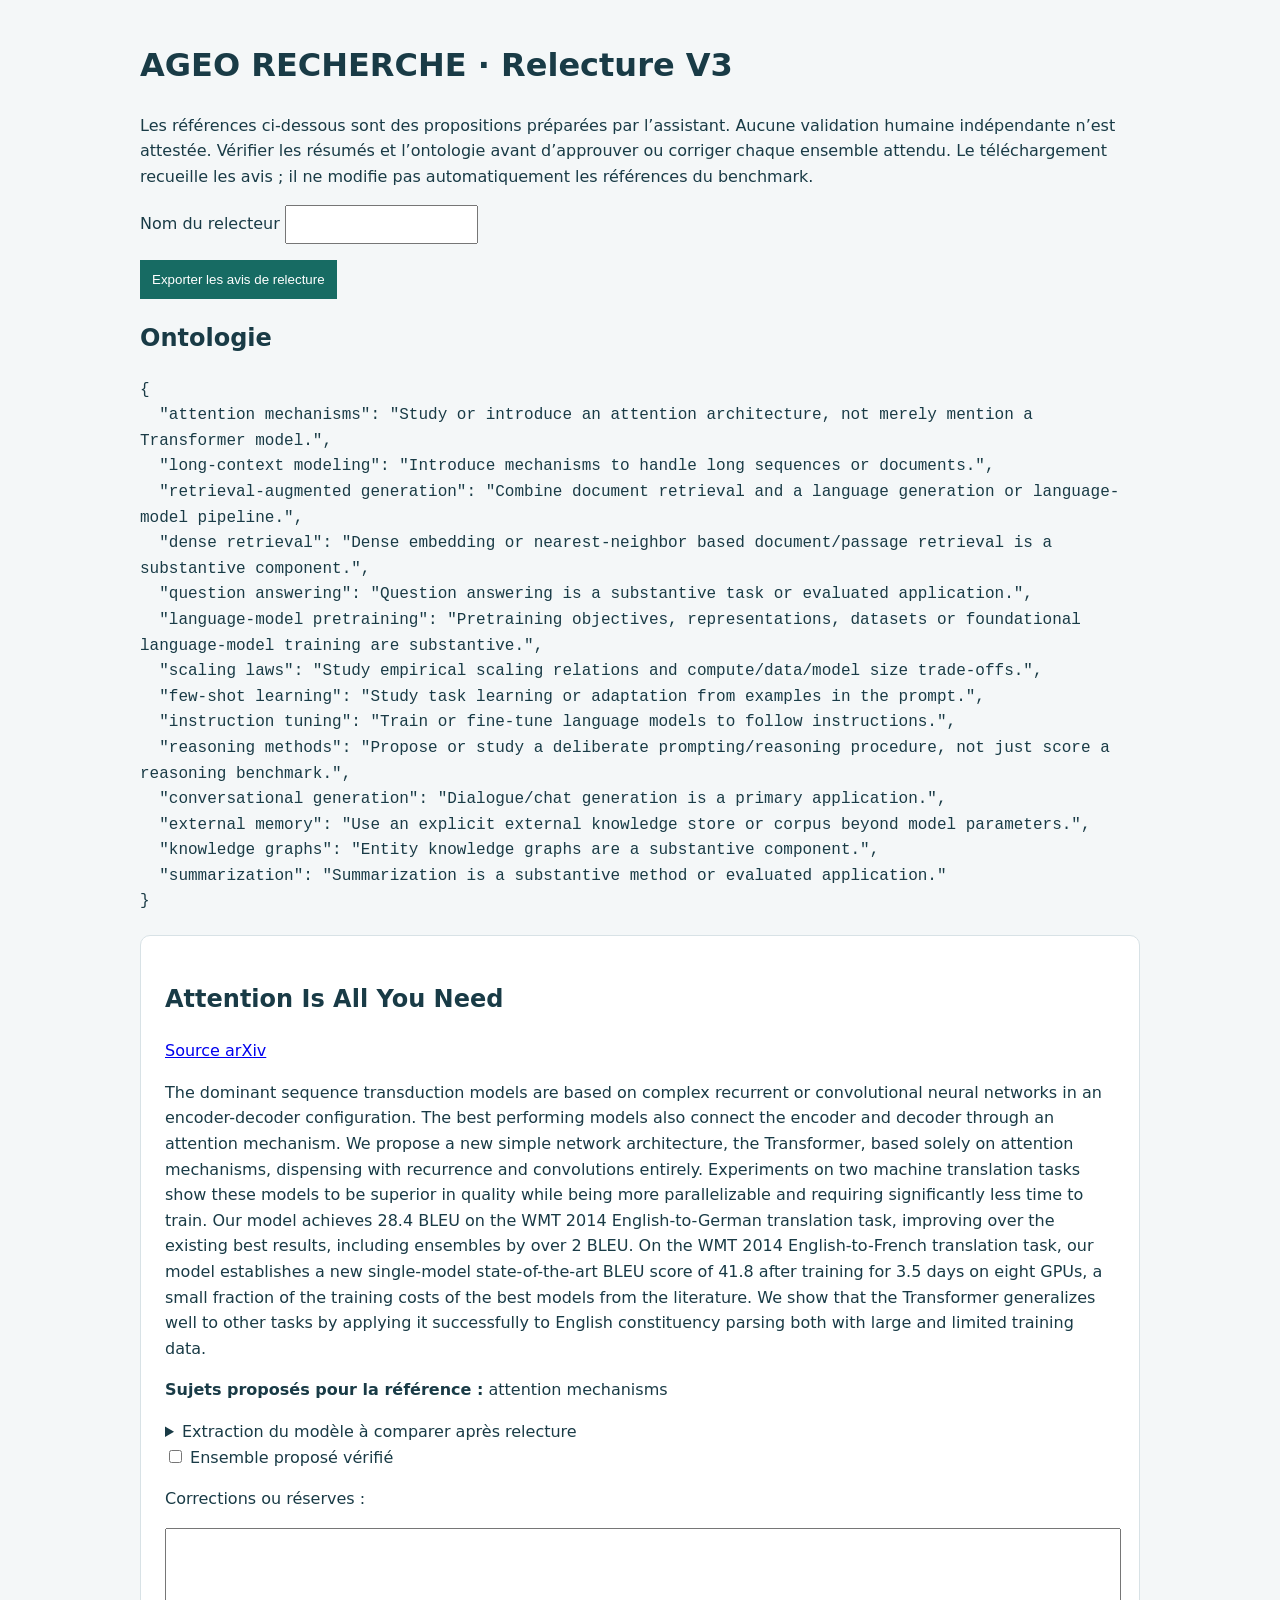
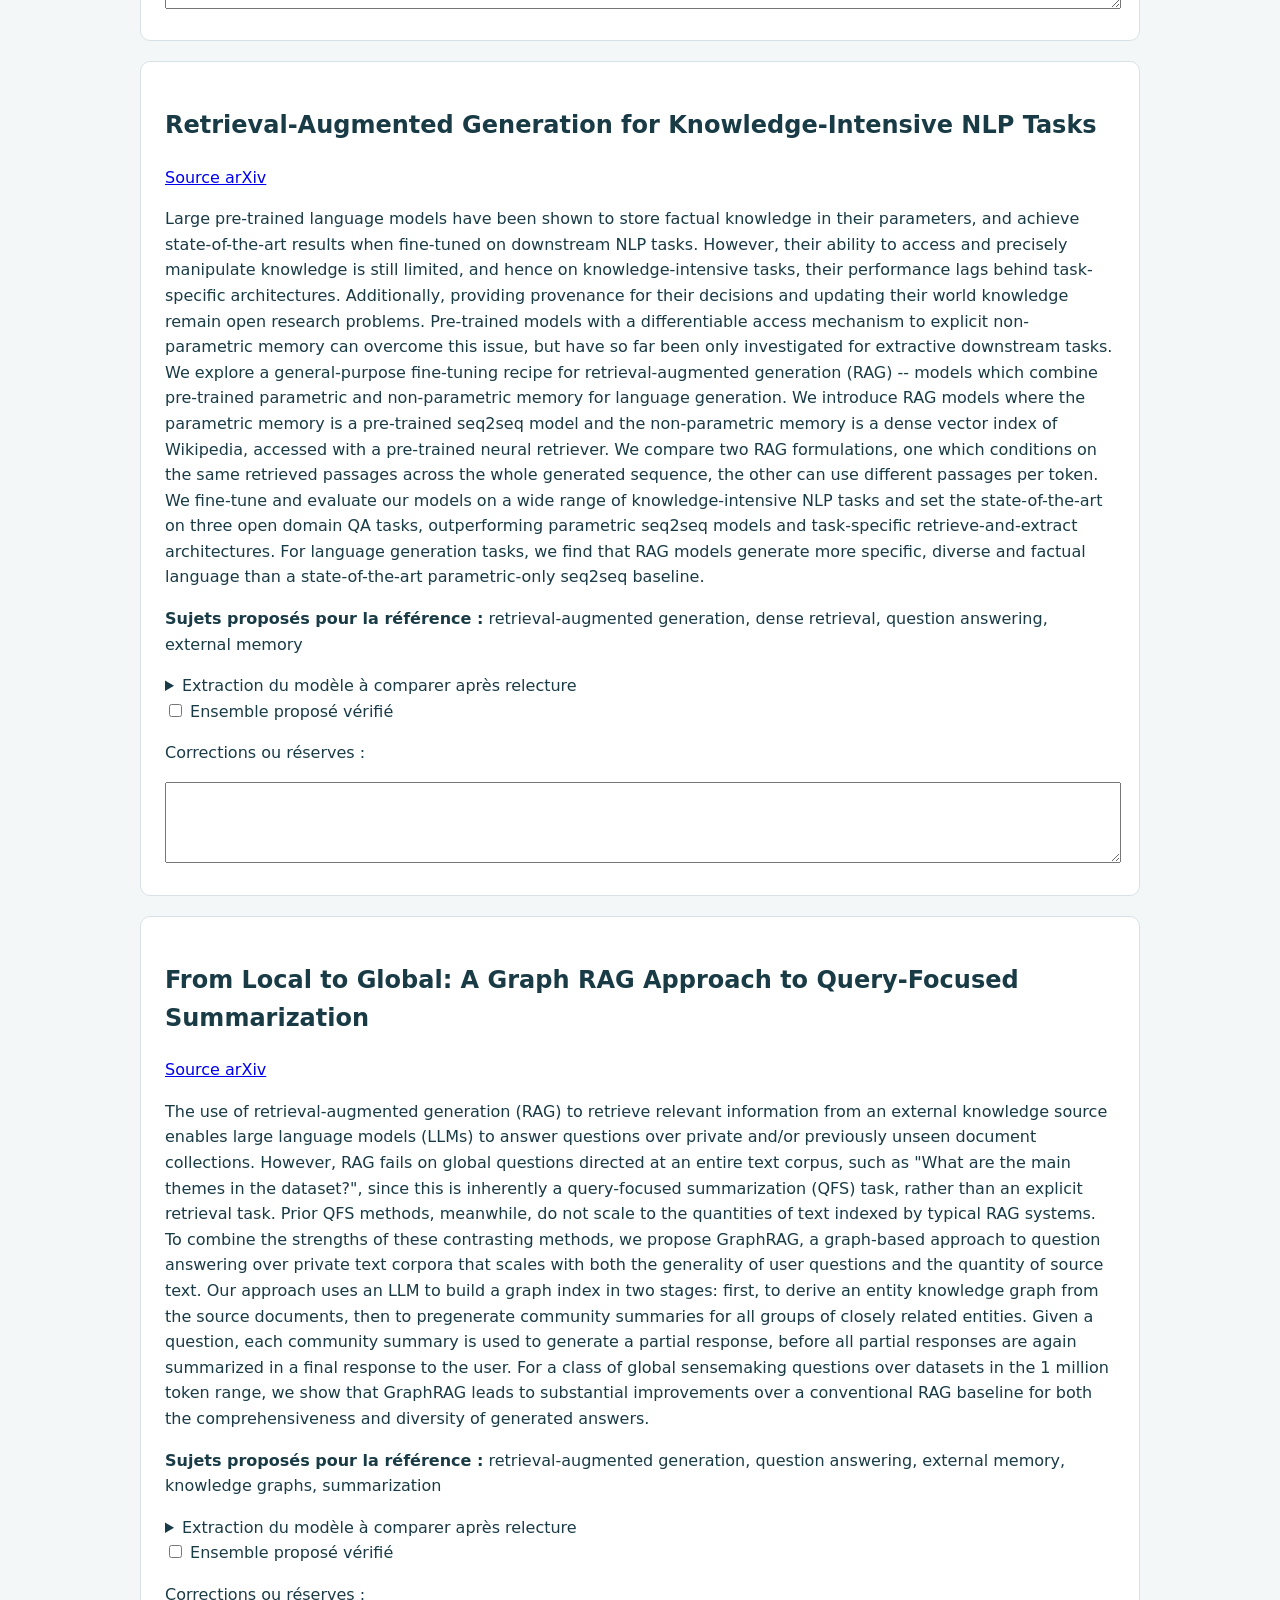
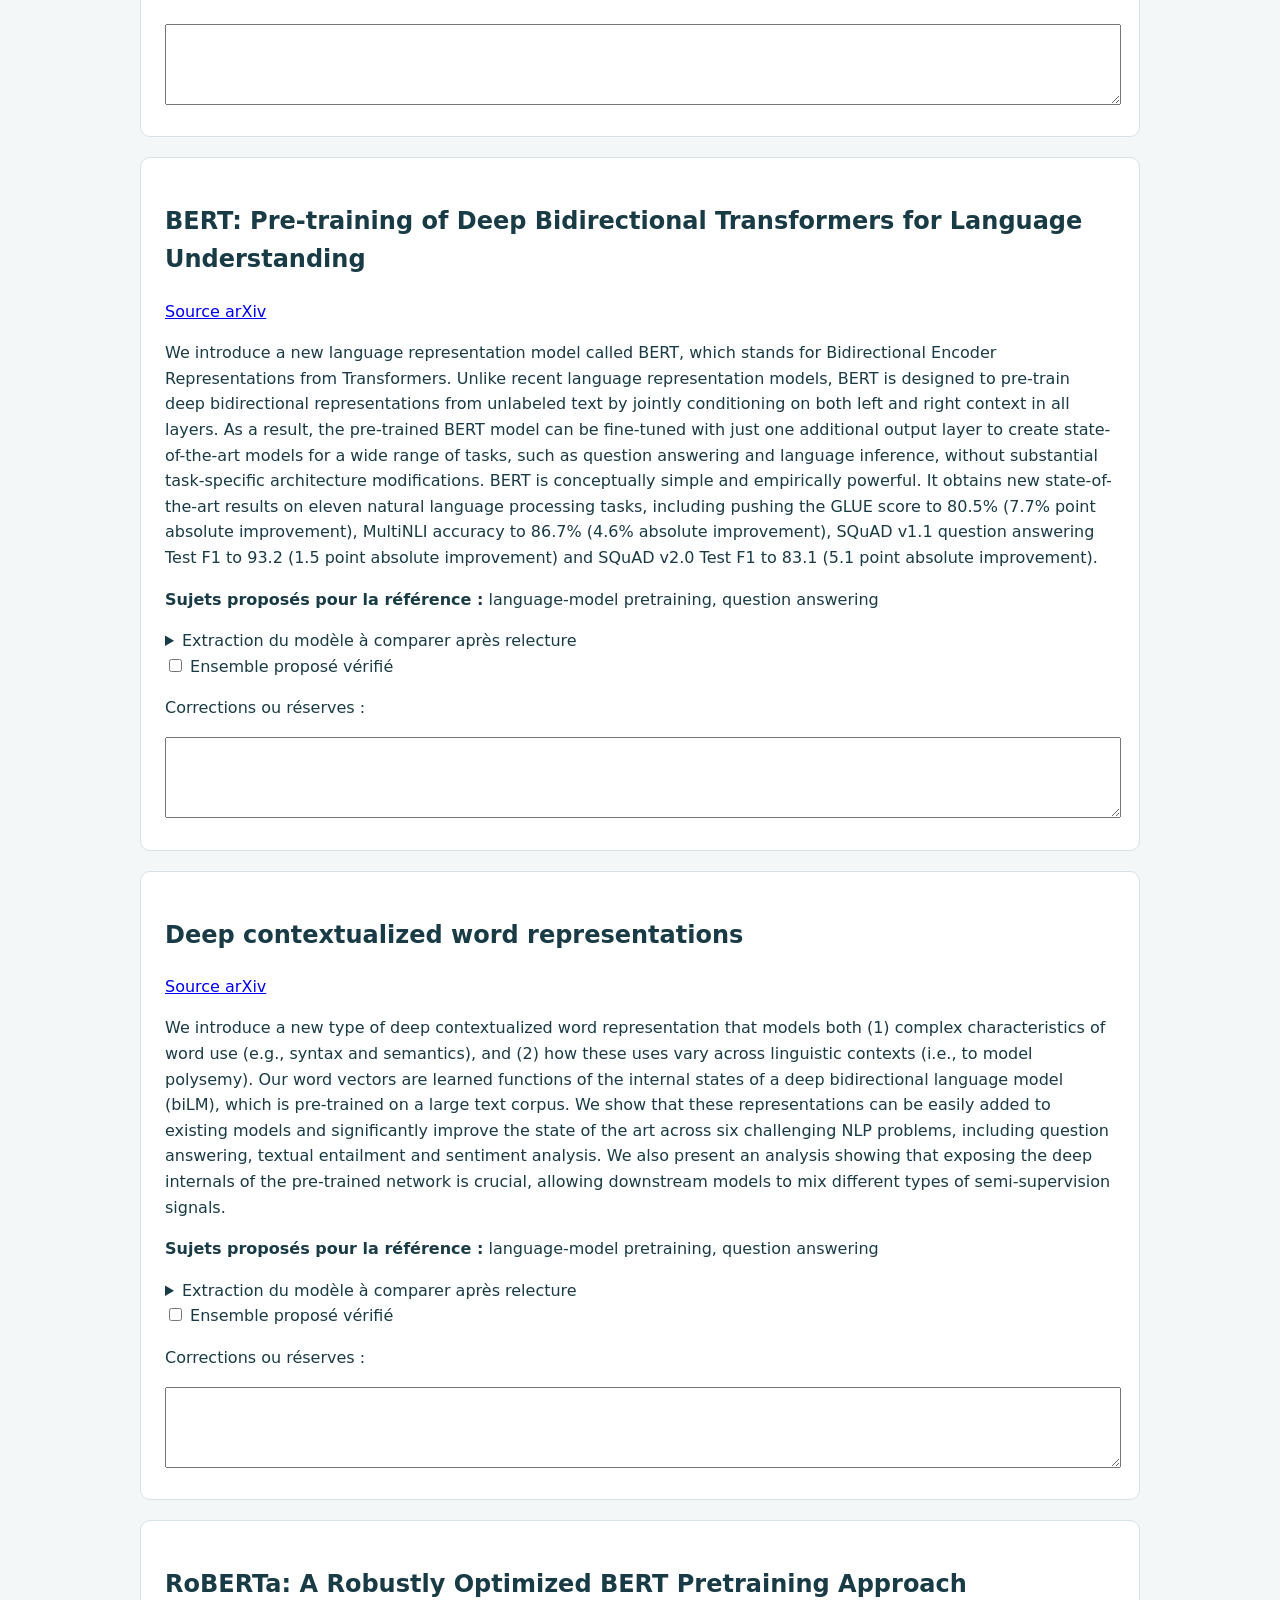
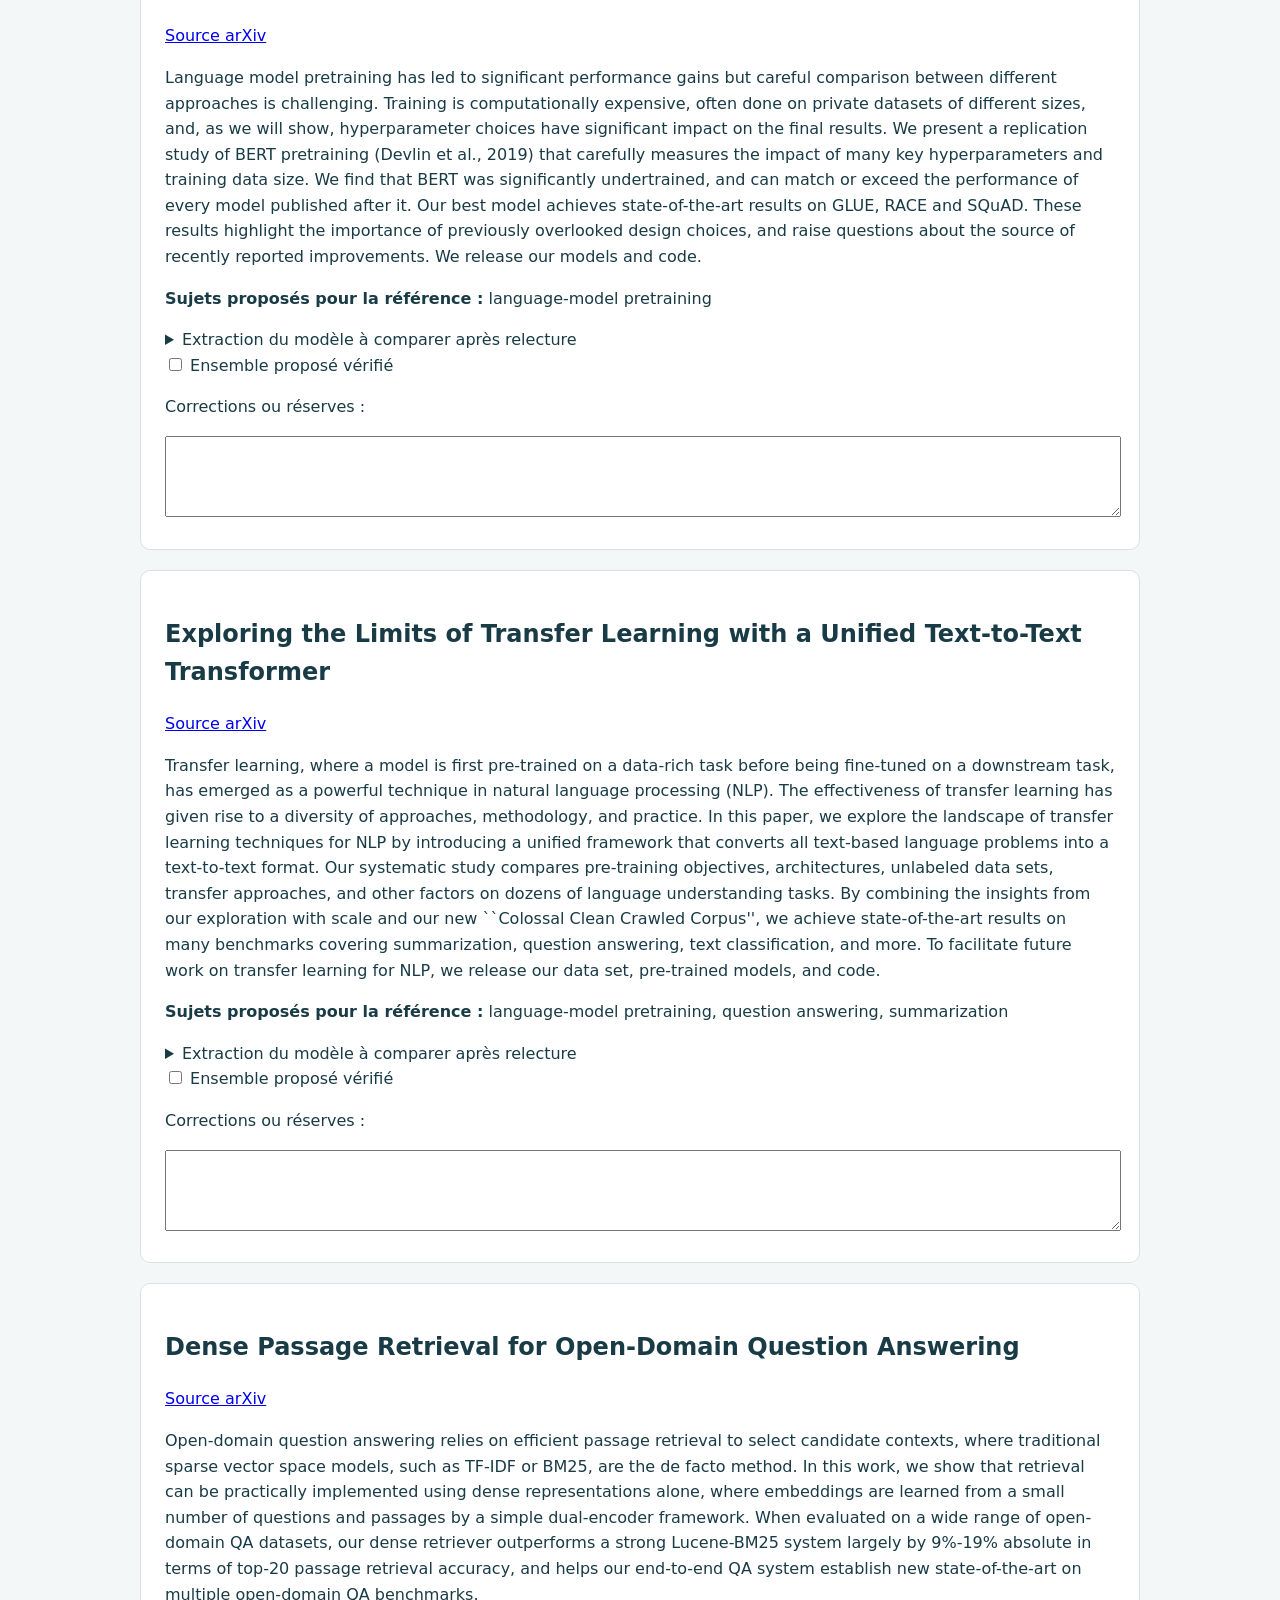
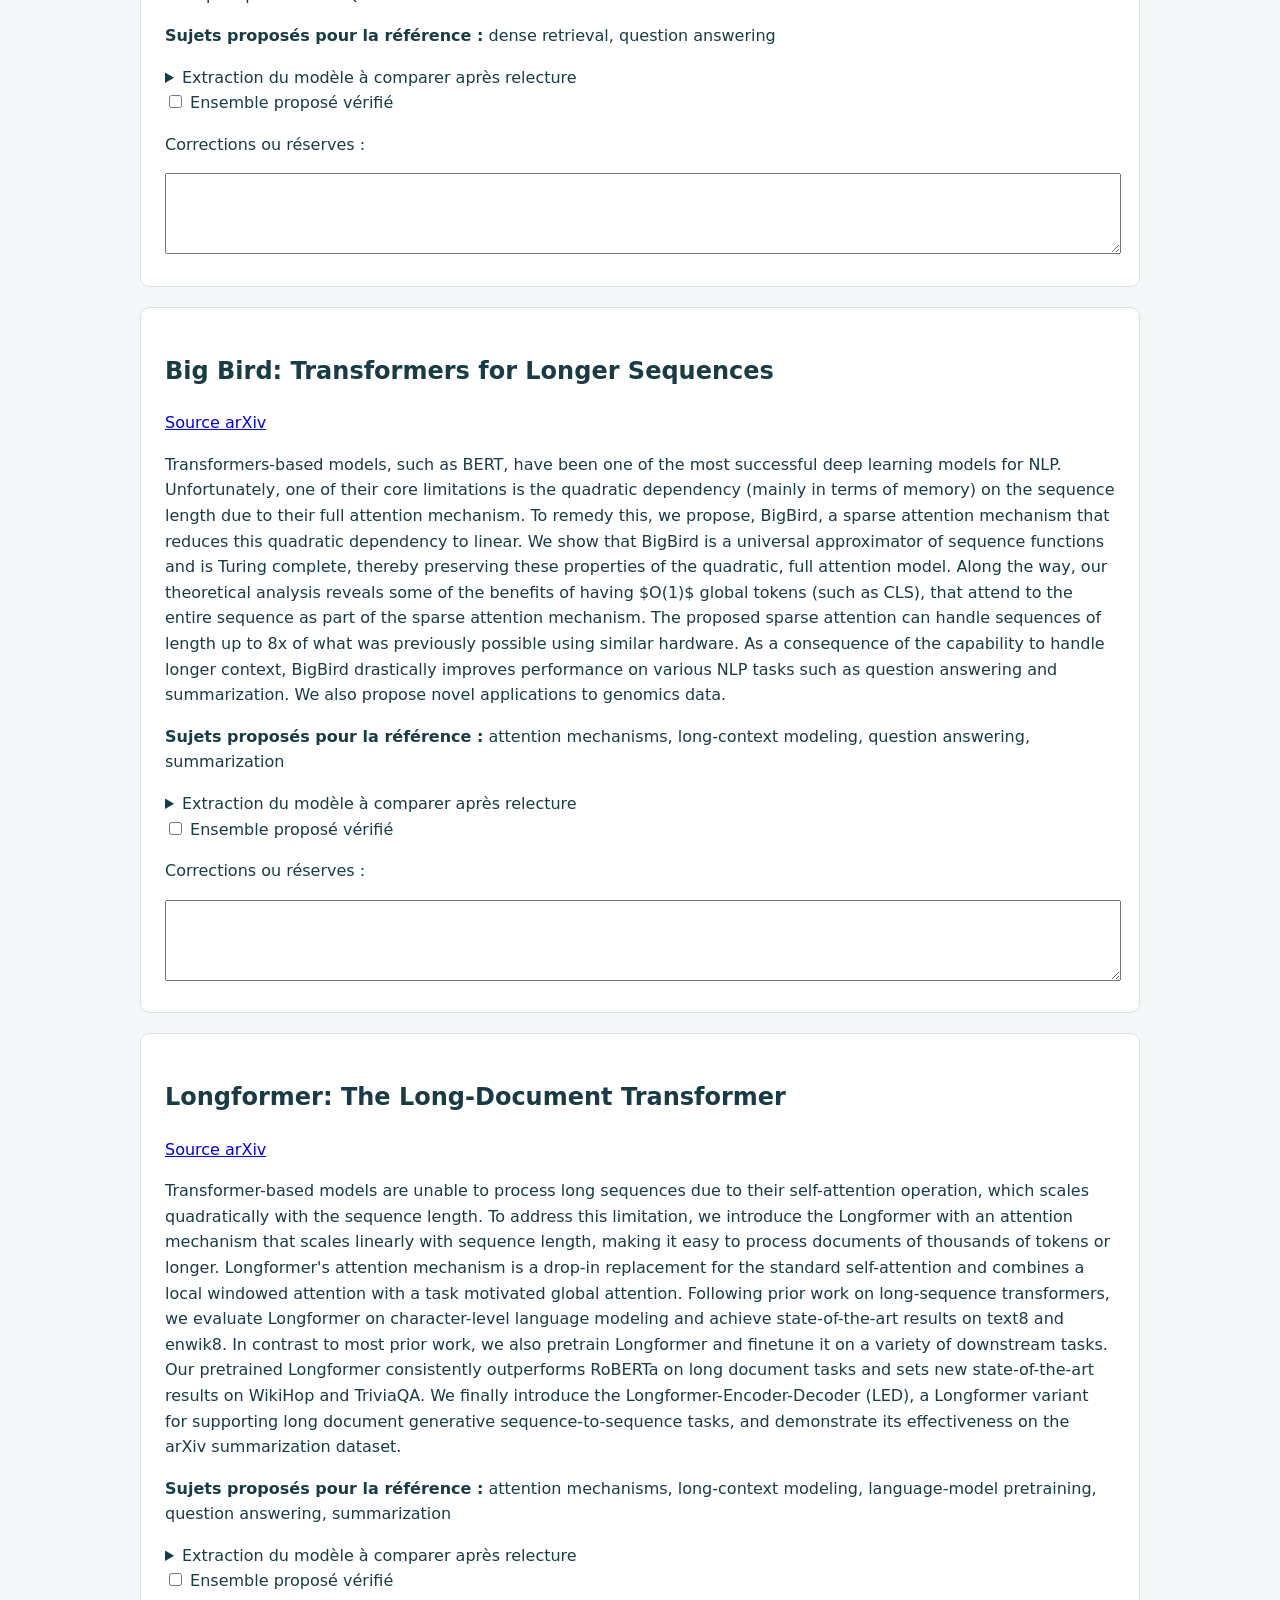
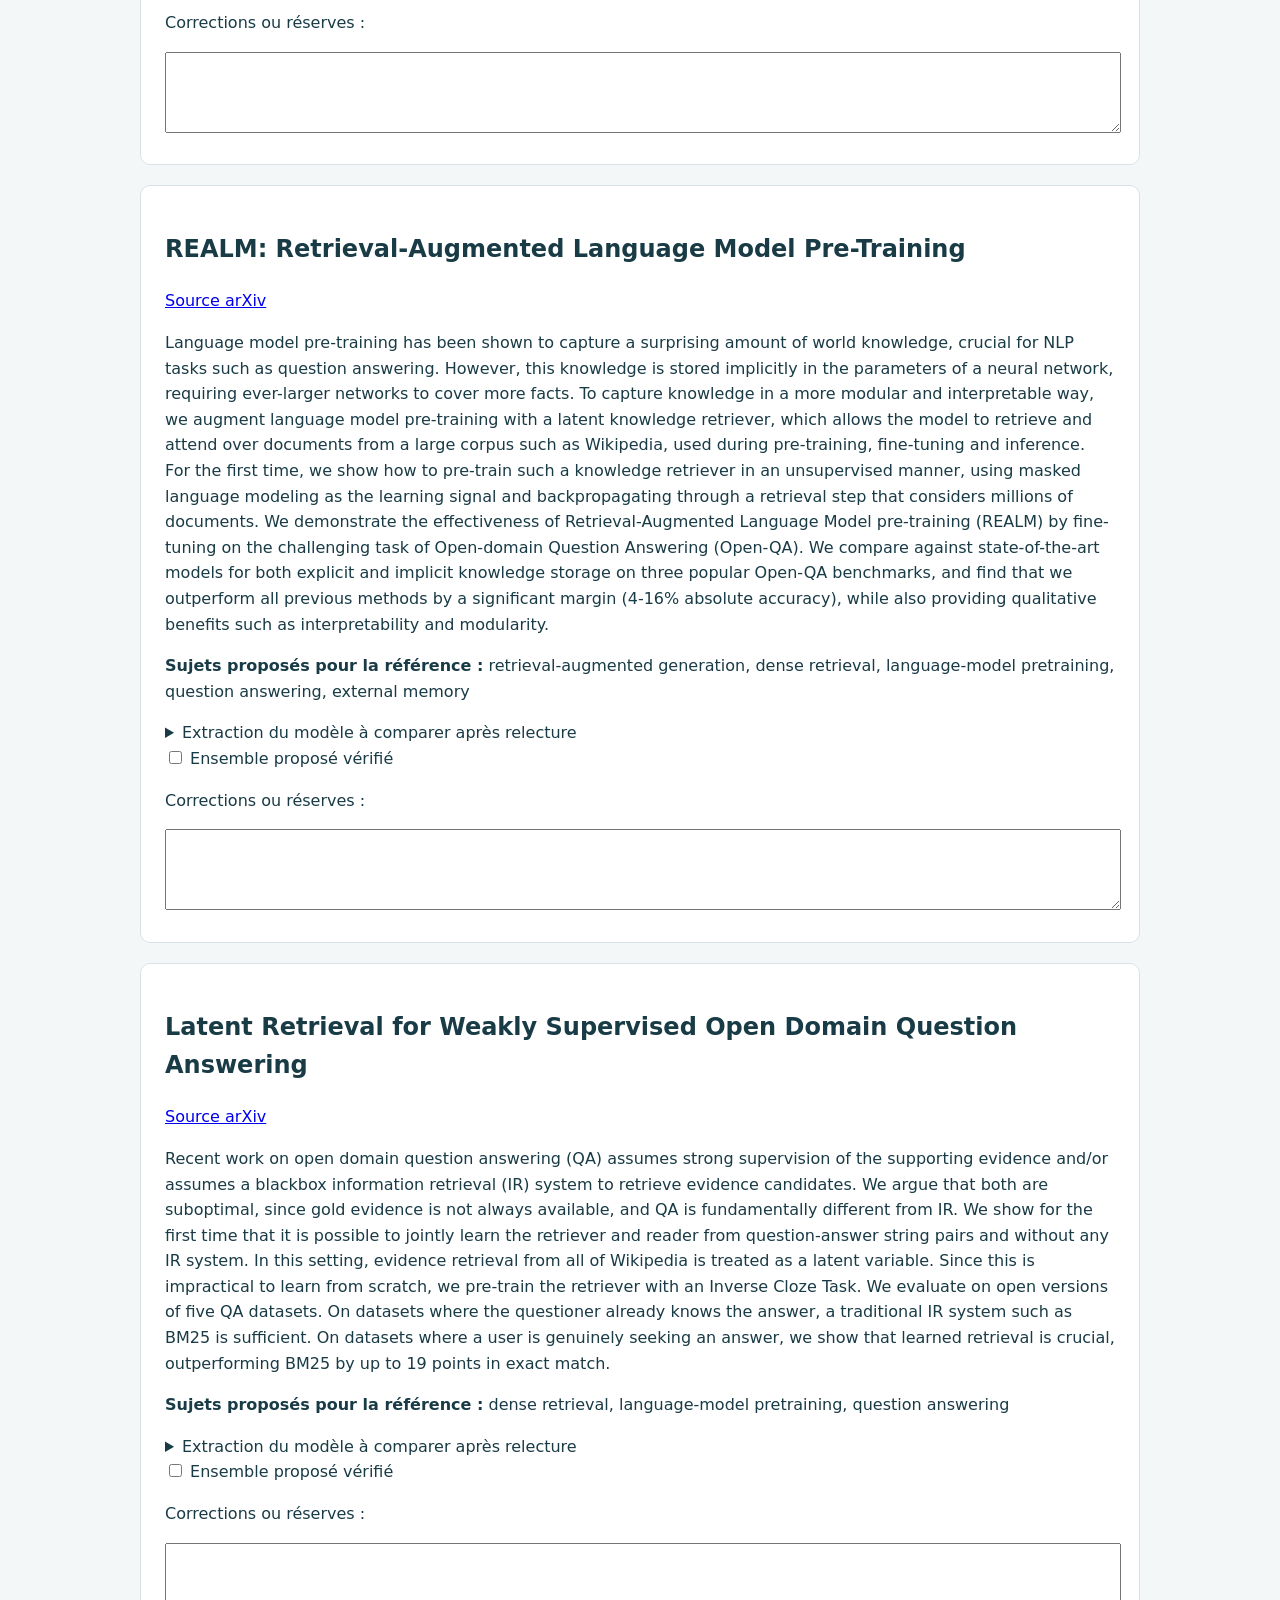
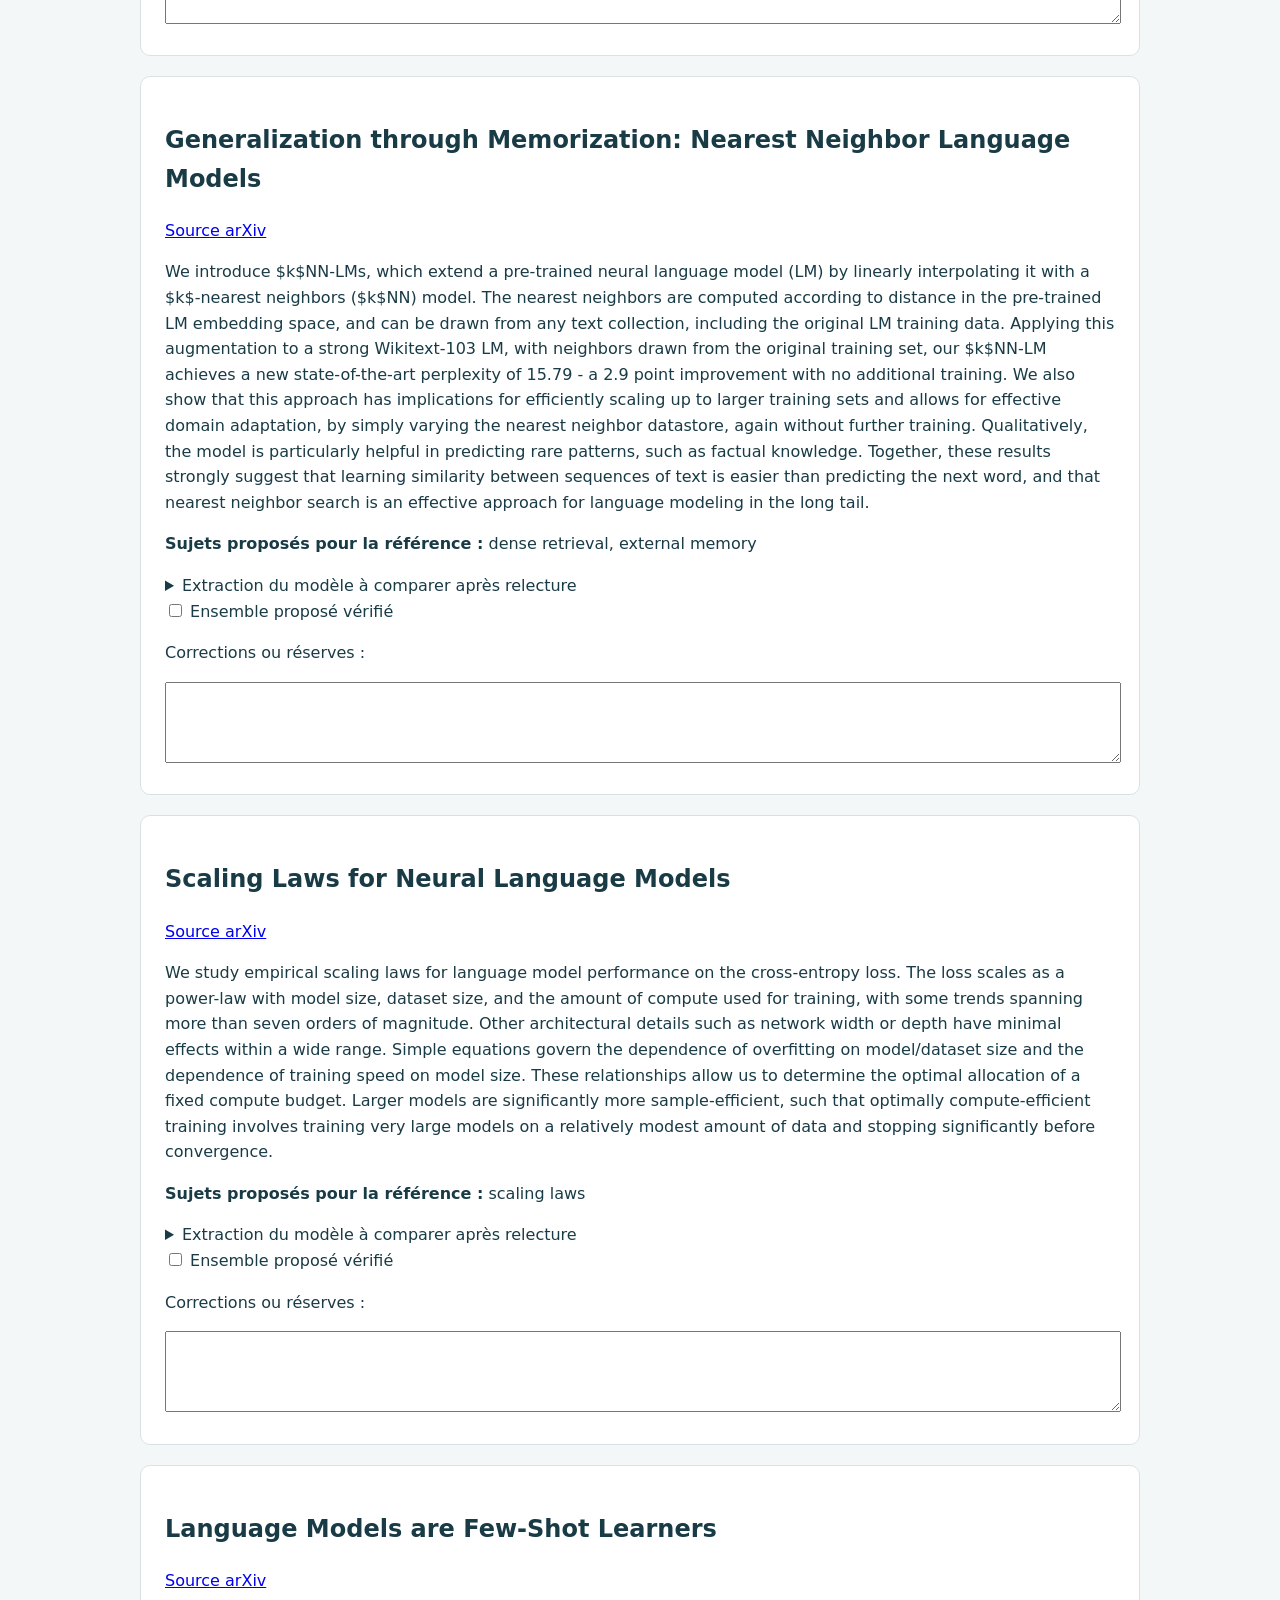
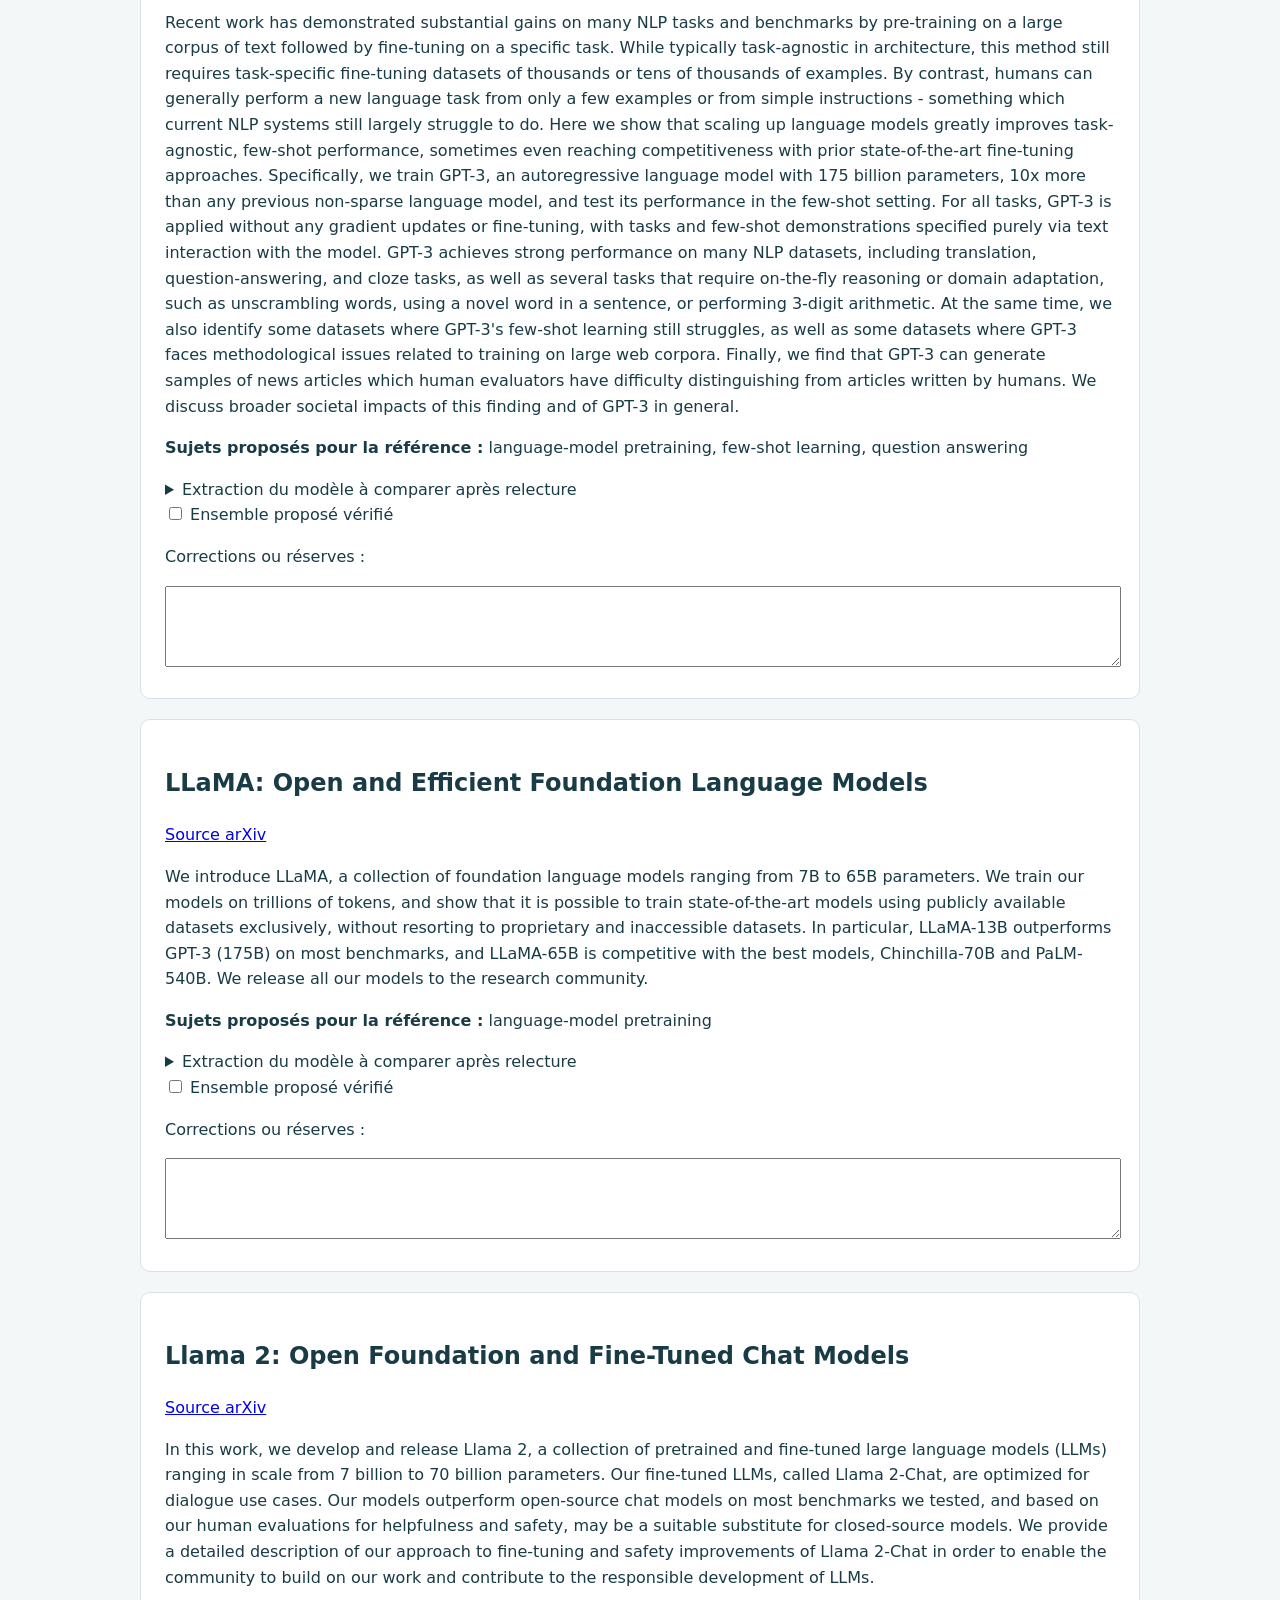
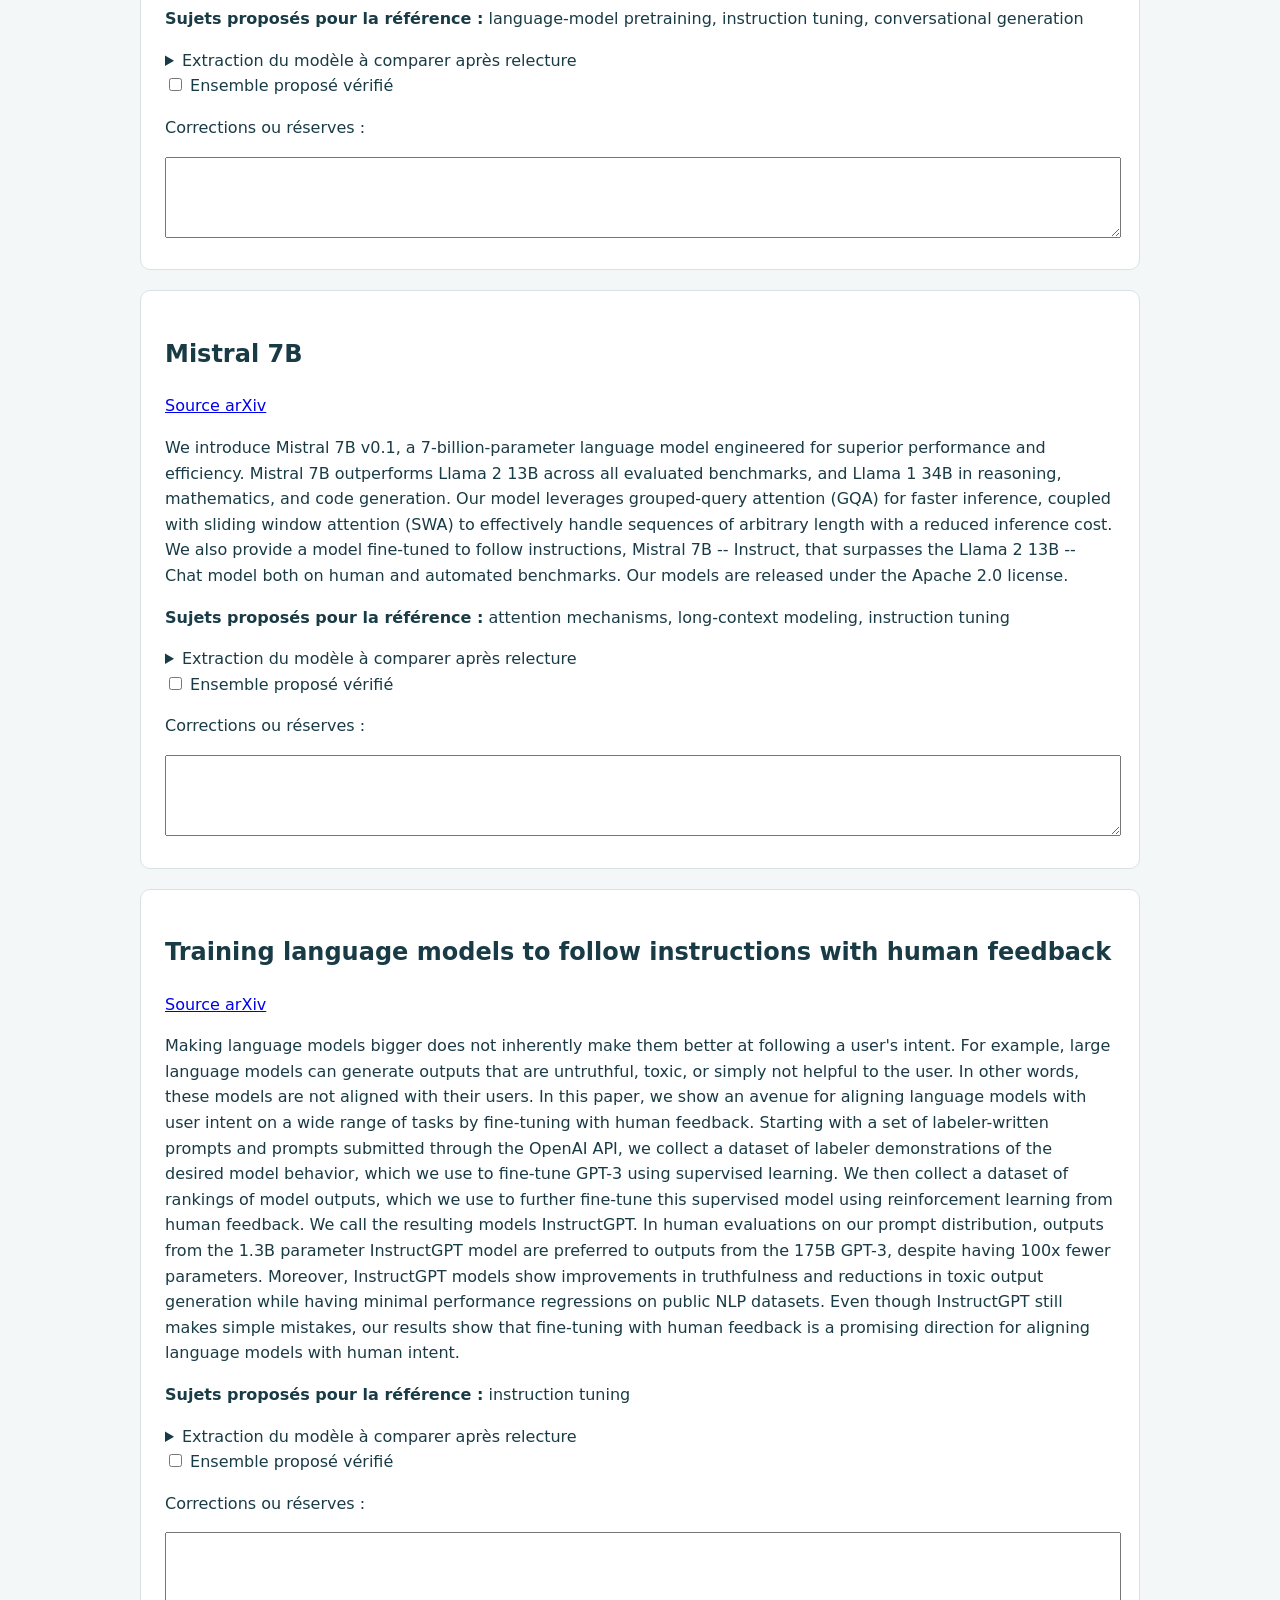
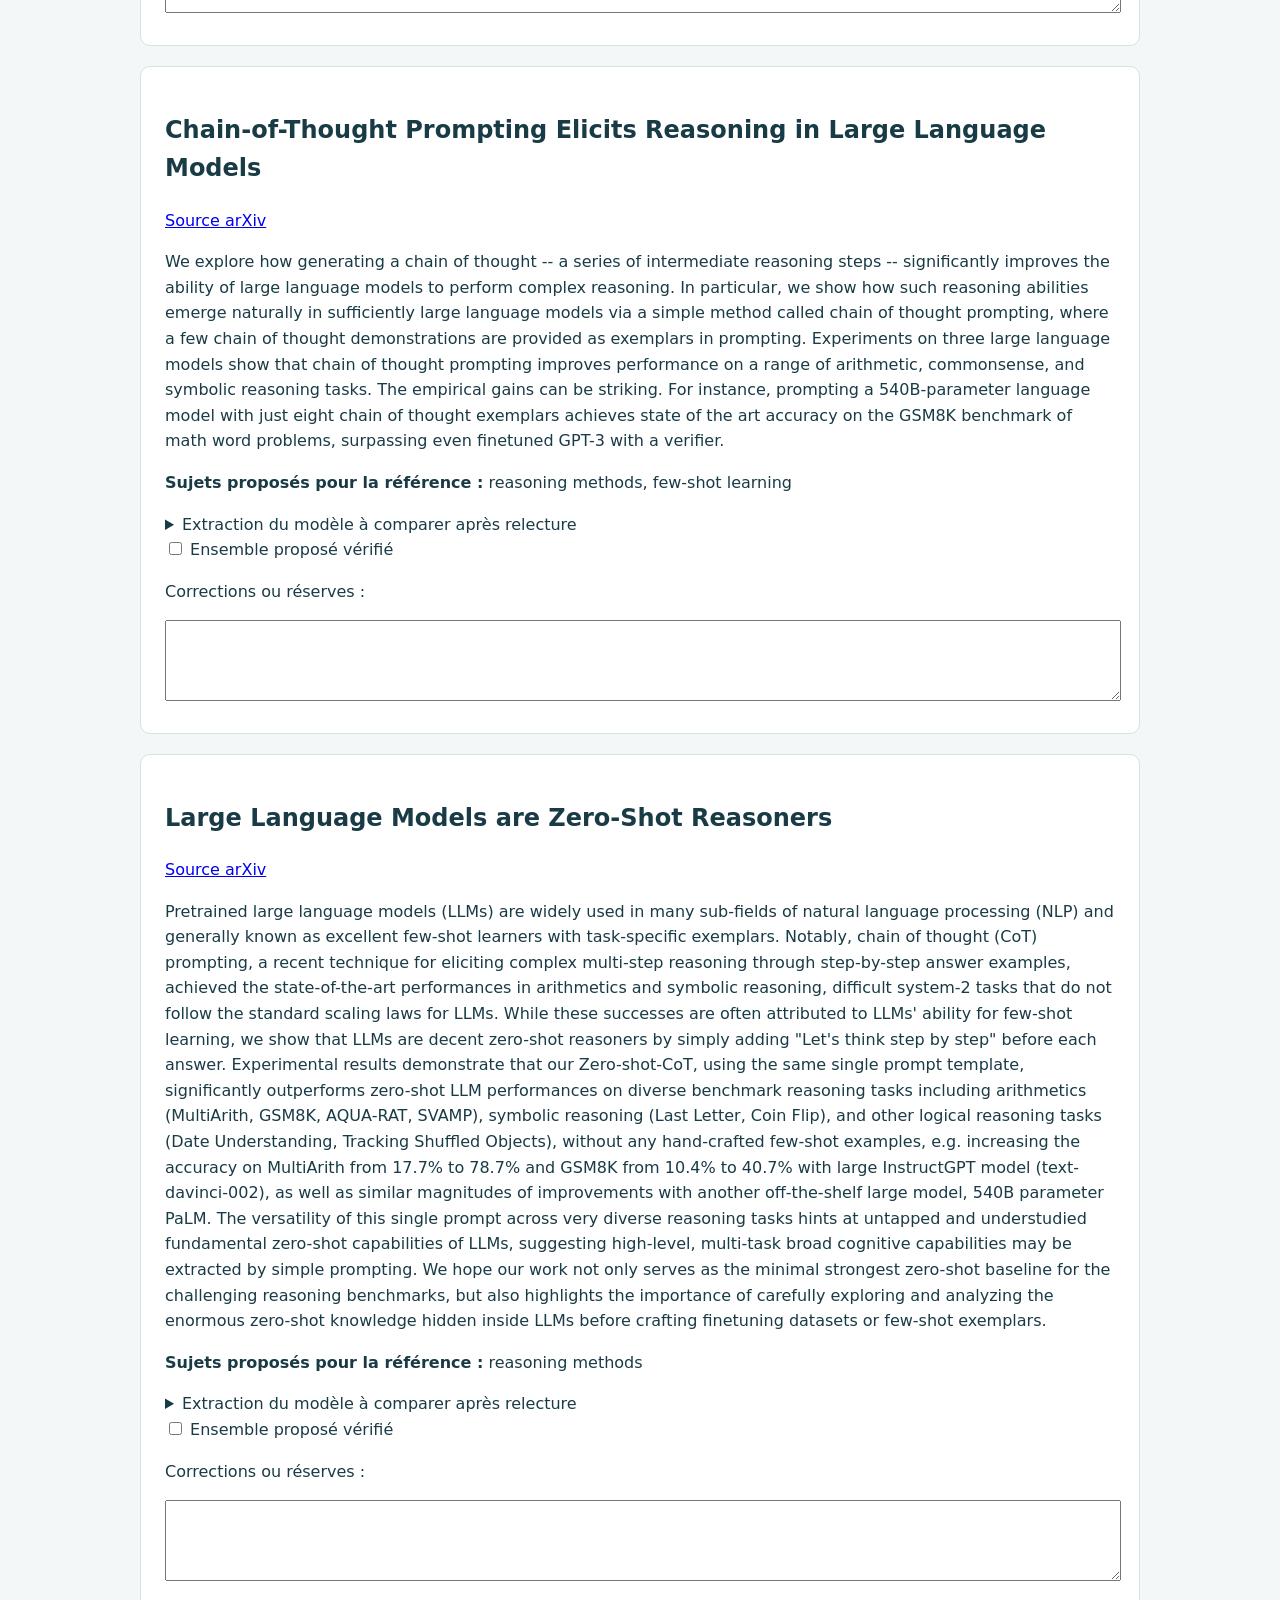
<file: docs/relecture-sujets-questions-v3.html>
<!doctype html><meta charset="utf-8"><title>AGEO RECHERCHE — Relecture V3</title><style>body{max-width:1000px;margin:40px auto;font:16px system-ui;line-height:1.6;background:#f4f7f8;color:#193b46}article{background:white;border:1px solid #d8e2e6;border-radius:10px;padding:24px;margin:20px 0}textarea{width:100%;min-height:75px}button{padding:12px;background:#176b63;color:white;border:0}input{padding:10px}pre{white-space:pre-wrap}</style><h1>AGEO RECHERCHE · Relecture V3</h1><p>Les références ci-dessous sont des propositions préparées par l’assistant. Aucune validation humaine indépendante n’est attestée. Vérifier les résumés et l’ontologie avant d’approuver ou corriger chaque ensemble attendu. Le téléchargement recueille les avis ; il ne modifie pas automatiquement les références du benchmark.</p><label>Nom du relecteur <input id="reviewer"></label><p><button id="export">Exporter les avis de relecture</button></p><h2>Ontologie</h2>
<pre>{
  &quot;attention mechanisms&quot;: &quot;Study or introduce an attention architecture, not merely mention a Transformer model.&quot;,
  &quot;long-context modeling&quot;: &quot;Introduce mechanisms to handle long sequences or documents.&quot;,
  &quot;retrieval-augmented generation&quot;: &quot;Combine document retrieval and a language generation or language-model pipeline.&quot;,
  &quot;dense retrieval&quot;: &quot;Dense embedding or nearest-neighbor based document/passage retrieval is a substantive component.&quot;,
  &quot;question answering&quot;: &quot;Question answering is a substantive task or evaluated application.&quot;,
  &quot;language-model pretraining&quot;: &quot;Pretraining objectives, representations, datasets or foundational language-model training are substantive.&quot;,
  &quot;scaling laws&quot;: &quot;Study empirical scaling relations and compute/data/model size trade-offs.&quot;,
  &quot;few-shot learning&quot;: &quot;Study task learning or adaptation from examples in the prompt.&quot;,
  &quot;instruction tuning&quot;: &quot;Train or fine-tune language models to follow instructions.&quot;,
  &quot;reasoning methods&quot;: &quot;Propose or study a deliberate prompting/reasoning procedure, not just score a reasoning benchmark.&quot;,
  &quot;conversational generation&quot;: &quot;Dialogue/chat generation is a primary application.&quot;,
  &quot;external memory&quot;: &quot;Use an explicit external knowledge store or corpus beyond model parameters.&quot;,
  &quot;knowledge graphs&quot;: &quot;Entity knowledge graphs are a substantive component.&quot;,
  &quot;summarization&quot;: &quot;Summarization is a substantive method or evaluated application.&quot;
}</pre>
<article data-id="paper-1706.03762"><h2>Attention Is All You Need</h2><a href="https://arxiv.org/abs/1706.03762">Source arXiv</a><p>The dominant sequence transduction models are based on complex recurrent or convolutional neural networks in an encoder-decoder configuration. The best performing models also connect the encoder and decoder through an attention mechanism. We propose a new simple network architecture, the Transformer, based solely on attention mechanisms, dispensing with recurrence and convolutions entirely. Experiments on two machine translation tasks show these models to be superior in quality while being more parallelizable and requiring significantly less time to train. Our model achieves 28.4 BLEU on the WMT 2014 English-to-German translation task, improving over the existing best results, including ensembles by over 2 BLEU. On the WMT 2014 English-to-French translation task, our model establishes a new single-model state-of-the-art BLEU score of 41.8 after training for 3.5 days on eight GPUs, a small fraction of the training costs of the best models from the literature. We show that the Transformer generalizes well to other tasks by applying it successfully to English constituency parsing both with large and limited training data.</p><p><b>Sujets proposés pour la référence :</b> attention mechanisms</p><details><summary>Extraction du modèle à comparer après relecture</summary><pre>[
  {
    &quot;name&quot;: &quot;attention mechanisms&quot;,
    &quot;quote&quot;: &quot;We propose a new simple network architecture, the Transformer, based solely on attention mechanisms&quot;,
    &quot;start&quot;: 239,
    &quot;end&quot;: 338,
    &quot;source_kind&quot;: &quot;decoded_citation_abstract&quot;
  }
]</pre></details><label><input type="checkbox" class="approved"> Ensemble proposé vérifié</label><p>Corrections ou réserves :</p><textarea></textarea></article>
<article data-id="paper-2005.11401"><h2>Retrieval-Augmented Generation for Knowledge-Intensive NLP Tasks</h2><a href="https://arxiv.org/abs/2005.11401">Source arXiv</a><p>Large pre-trained language models have been shown to store factual knowledge in their parameters, and achieve state-of-the-art results when fine-tuned on downstream NLP tasks. However, their ability to access and precisely manipulate knowledge is still limited, and hence on knowledge-intensive tasks, their performance lags behind task-specific architectures. Additionally, providing provenance for their decisions and updating their world knowledge remain open research problems. Pre-trained models with a differentiable access mechanism to explicit non-parametric memory can overcome this issue, but have so far been only investigated for extractive downstream tasks. We explore a general-purpose fine-tuning recipe for retrieval-augmented generation (RAG) -- models which combine pre-trained parametric and non-parametric memory for language generation. We introduce RAG models where the parametric memory is a pre-trained seq2seq model and the non-parametric memory is a dense vector index of Wikipedia, accessed with a pre-trained neural retriever. We compare two RAG formulations, one which conditions on the same retrieved passages across the whole generated sequence, the other can use different passages per token. We fine-tune and evaluate our models on a wide range of knowledge-intensive NLP tasks and set the state-of-the-art on three open domain QA tasks, outperforming parametric seq2seq models and task-specific retrieve-and-extract architectures. For language generation tasks, we find that RAG models generate more specific, diverse and factual language than a state-of-the-art parametric-only seq2seq baseline.</p><p><b>Sujets proposés pour la référence :</b> retrieval-augmented generation, dense retrieval, question answering, external memory</p><details><summary>Extraction du modèle à comparer après relecture</summary><pre>[
  {
    &quot;name&quot;: &quot;retrieval-augmented generation&quot;,
    &quot;quote&quot;: &quot;We explore a general-purpose fine-tuning recipe for retrieval-augmented generation (RAG)&quot;,
    &quot;start&quot;: 671,
    &quot;end&quot;: 759,
    &quot;source_kind&quot;: &quot;decoded_citation_abstract&quot;
  },
  {
    &quot;name&quot;: &quot;dense retrieval&quot;,
    &quot;quote&quot;: &quot;the non-parametric memory is a dense vector index of Wikipedia, accessed with a pre-trained neural retriever&quot;,
    &quot;start&quot;: 945,
    &quot;end&quot;: 1053,
    &quot;source_kind&quot;: &quot;decoded_citation_abstract&quot;
  },
  {
    &quot;name&quot;: &quot;question answering&quot;,
    &quot;quote&quot;: &quot;set the state-of-the-art on three open domain QA tasks&quot;,
    &quot;start&quot;: 1315,
    &quot;end&quot;: 1369,
    &quot;source_kind&quot;: &quot;decoded_citation_abstract&quot;
  }
]</pre></details><label><input type="checkbox" class="approved"> Ensemble proposé vérifié</label><p>Corrections ou réserves :</p><textarea></textarea></article>
<article data-id="paper-2404.16130"><h2>From Local to Global: A Graph RAG Approach to Query-Focused Summarization</h2><a href="https://arxiv.org/abs/2404.16130">Source arXiv</a><p>The use of retrieval-augmented generation (RAG) to retrieve relevant information from an external knowledge source enables large language models (LLMs) to answer questions over private and/or previously unseen document collections. However, RAG fails on global questions directed at an entire text corpus, such as &quot;What are the main themes in the dataset?&quot;, since this is inherently a query-focused summarization (QFS) task, rather than an explicit retrieval task. Prior QFS methods, meanwhile, do not scale to the quantities of text indexed by typical RAG systems. To combine the strengths of these contrasting methods, we propose GraphRAG, a graph-based approach to question answering over private text corpora that scales with both the generality of user questions and the quantity of source text. Our approach uses an LLM to build a graph index in two stages: first, to derive an entity knowledge graph from the source documents, then to pregenerate community summaries for all groups of closely related entities. Given a question, each community summary is used to generate a partial response, before all partial responses are again summarized in a final response to the user. For a class of global sensemaking questions over datasets in the 1 million token range, we show that GraphRAG leads to substantial improvements over a conventional RAG baseline for both the comprehensiveness and diversity of generated answers.</p><p><b>Sujets proposés pour la référence :</b> retrieval-augmented generation, question answering, external memory, knowledge graphs, summarization</p><details><summary>Extraction du modèle à comparer après relecture</summary><pre>[
  {
    &quot;name&quot;: &quot;retrieval-augmented generation&quot;,
    &quot;quote&quot;: &quot;The use of retrieval-augmented generation (RAG) to retrieve relevant information from an external knowledge source&quot;,
    &quot;start&quot;: 0,
    &quot;end&quot;: 114,
    &quot;source_kind&quot;: &quot;decoded_citation_abstract&quot;
  },
  {
    &quot;name&quot;: &quot;question answering&quot;,
    &quot;quote&quot;: &quot;we propose GraphRAG, a graph-based approach to question answering over private text corpora&quot;,
    &quot;start&quot;: 621,
    &quot;end&quot;: 712,
    &quot;source_kind&quot;: &quot;decoded_citation_abstract&quot;
  },
  {
    &quot;name&quot;: &quot;knowledge graphs&quot;,
    &quot;quote&quot;: &quot;to derive an entity knowledge graph from the source documents&quot;,
    &quot;start&quot;: 871,
    &quot;end&quot;: 932,
    &quot;source_kind&quot;: &quot;decoded_citation_abstract&quot;
  },
  {
    &quot;name&quot;: &quot;summarization&quot;,
    &quot;quote&quot;: &quot;this is inherently a query-focused summarization (QFS) task&quot;,
    &quot;start&quot;: 364,
    &quot;end&quot;: 423,
    &quot;source_kind&quot;: &quot;decoded_citation_abstract&quot;
  }
]</pre></details><label><input type="checkbox" class="approved"> Ensemble proposé vérifié</label><p>Corrections ou réserves :</p><textarea></textarea></article>
<article data-id="paper-1810.04805"><h2>BERT: Pre-training of Deep Bidirectional Transformers for Language Understanding</h2><a href="https://arxiv.org/abs/1810.04805">Source arXiv</a><p>We introduce a new language representation model called BERT, which stands for Bidirectional Encoder Representations from Transformers. Unlike recent language representation models, BERT is designed to pre-train deep bidirectional representations from unlabeled text by jointly conditioning on both left and right context in all layers. As a result, the pre-trained BERT model can be fine-tuned with just one additional output layer to create state-of-the-art models for a wide range of tasks, such as question answering and language inference, without substantial task-specific architecture modifications. BERT is conceptually simple and empirically powerful. It obtains new state-of-the-art results on eleven natural language processing tasks, including pushing the GLUE score to 80.5% (7.7% point absolute improvement), MultiNLI accuracy to 86.7% (4.6% absolute improvement), SQuAD v1.1 question answering Test F1 to 93.2 (1.5 point absolute improvement) and SQuAD v2.0 Test F1 to 83.1 (5.1 point absolute improvement).</p><p><b>Sujets proposés pour la référence :</b> language-model pretraining, question answering</p><details><summary>Extraction du modèle à comparer après relecture</summary><pre>[
  {
    &quot;name&quot;: &quot;language-model pretraining&quot;,
    &quot;quote&quot;: &quot;BERT is designed to pre-train deep bidirectional representations from unlabeled text&quot;,
    &quot;start&quot;: 182,
    &quot;end&quot;: 266,
    &quot;source_kind&quot;: &quot;decoded_citation_abstract&quot;
  },
  {
    &quot;name&quot;: &quot;question answering&quot;,
    &quot;quote&quot;: &quot;SQuAD v1.1 question answering Test F1 to 93.2&quot;,
    &quot;start&quot;: 879,
    &quot;end&quot;: 924,
    &quot;source_kind&quot;: &quot;decoded_citation_abstract&quot;
  }
]</pre></details><label><input type="checkbox" class="approved"> Ensemble proposé vérifié</label><p>Corrections ou réserves :</p><textarea></textarea></article>
<article data-id="paper-1802.05365"><h2>Deep contextualized word representations</h2><a href="https://arxiv.org/abs/1802.05365">Source arXiv</a><p>We introduce a new type of deep contextualized word representation that models both (1) complex characteristics of word use (e.g., syntax and semantics), and (2) how these uses vary across linguistic contexts (i.e., to model polysemy). Our word vectors are learned functions of the internal states of a deep bidirectional language model (biLM), which is pre-trained on a large text corpus. We show that these representations can be easily added to existing models and significantly improve the state of the art across six challenging NLP problems, including question answering, textual entailment and sentiment analysis. We also present an analysis showing that exposing the deep internals of the pre-trained network is crucial, allowing downstream models to mix different types of semi-supervision signals.</p><p><b>Sujets proposés pour la référence :</b> language-model pretraining, question answering</p><details><summary>Extraction du modèle à comparer après relecture</summary><pre>[
  {
    &quot;name&quot;: &quot;language-model pretraining&quot;,
    &quot;quote&quot;: &quot;which is pre-trained on a large text corpus&quot;,
    &quot;start&quot;: 345,
    &quot;end&quot;: 388,
    &quot;source_kind&quot;: &quot;decoded_citation_abstract&quot;
  },
  {
    &quot;name&quot;: &quot;question answering&quot;,
    &quot;quote&quot;: &quot;significantly improve the state of the art across six challenging NLP problems, including question answering&quot;,
    &quot;start&quot;: 468,
    &quot;end&quot;: 576,
    &quot;source_kind&quot;: &quot;decoded_citation_abstract&quot;
  }
]</pre></details><label><input type="checkbox" class="approved"> Ensemble proposé vérifié</label><p>Corrections ou réserves :</p><textarea></textarea></article>
<article data-id="paper-1907.11692"><h2>RoBERTa: A Robustly Optimized BERT Pretraining Approach</h2><a href="https://arxiv.org/abs/1907.11692">Source arXiv</a><p>Language model pretraining has led to significant performance gains but careful comparison between different approaches is challenging. Training is computationally expensive, often done on private datasets of different sizes, and, as we will show, hyperparameter choices have significant impact on the final results. We present a replication study of BERT pretraining (Devlin et al., 2019) that carefully measures the impact of many key hyperparameters and training data size. We find that BERT was significantly undertrained, and can match or exceed the performance of every model published after it. Our best model achieves state-of-the-art results on GLUE, RACE and SQuAD. These results highlight the importance of previously overlooked design choices, and raise questions about the source of recently reported improvements. We release our models and code.</p><p><b>Sujets proposés pour la référence :</b> language-model pretraining</p><details><summary>Extraction du modèle à comparer après relecture</summary><pre>[
  {
    &quot;name&quot;: &quot;language-model pretraining&quot;,
    &quot;quote&quot;: &quot;Language model pretraining has led to significant performance gains&quot;,
    &quot;start&quot;: 0,
    &quot;end&quot;: 67,
    &quot;source_kind&quot;: &quot;decoded_citation_abstract&quot;
  },
  {
    &quot;name&quot;: &quot;question answering&quot;,
    &quot;quote&quot;: &quot;Our best model achieves state-of-the-art results on GLUE, RACE and SQuAD.&quot;,
    &quot;start&quot;: 602,
    &quot;end&quot;: 675,
    &quot;source_kind&quot;: &quot;decoded_citation_abstract&quot;
  }
]</pre></details><label><input type="checkbox" class="approved"> Ensemble proposé vérifié</label><p>Corrections ou réserves :</p><textarea></textarea></article>
<article data-id="paper-1910.10683"><h2>Exploring the Limits of Transfer Learning with a Unified Text-to-Text Transformer</h2><a href="https://arxiv.org/abs/1910.10683">Source arXiv</a><p>Transfer learning, where a model is first pre-trained on a data-rich task before being fine-tuned on a downstream task, has emerged as a powerful technique in natural language processing (NLP). The effectiveness of transfer learning has given rise to a diversity of approaches, methodology, and practice. In this paper, we explore the landscape of transfer learning techniques for NLP by introducing a unified framework that converts all text-based language problems into a text-to-text format. Our systematic study compares pre-training objectives, architectures, unlabeled data sets, transfer approaches, and other factors on dozens of language understanding tasks. By combining the insights from our exploration with scale and our new ``Colossal Clean Crawled Corpus&#x27;&#x27;, we achieve state-of-the-art results on many benchmarks covering summarization, question answering, text classification, and more. To facilitate future work on transfer learning for NLP, we release our data set, pre-trained models, and code.</p><p><b>Sujets proposés pour la référence :</b> language-model pretraining, question answering, summarization</p><details><summary>Extraction du modèle à comparer après relecture</summary><pre>[
  {
    &quot;name&quot;: &quot;language-model pretraining&quot;,
    &quot;quote&quot;: &quot;Our systematic study compares pre-training objectives, architectures, unlabeled data sets&quot;,
    &quot;start&quot;: 495,
    &quot;end&quot;: 584,
    &quot;source_kind&quot;: &quot;decoded_citation_abstract&quot;
  },
  {
    &quot;name&quot;: &quot;summarization&quot;,
    &quot;quote&quot;: &quot;benchmarks covering summarization, question answering, text classification, and more.&quot;,
    &quot;start&quot;: 817,
    &quot;end&quot;: 902,
    &quot;source_kind&quot;: &quot;decoded_citation_abstract&quot;
  },
  {
    &quot;name&quot;: &quot;question answering&quot;,
    &quot;quote&quot;: &quot;benchmarks covering summarization, question answering, text classification, and more.&quot;,
    &quot;start&quot;: 817,
    &quot;end&quot;: 902,
    &quot;source_kind&quot;: &quot;decoded_citation_abstract&quot;
  }
]</pre></details><label><input type="checkbox" class="approved"> Ensemble proposé vérifié</label><p>Corrections ou réserves :</p><textarea></textarea></article>
<article data-id="paper-2004.04906"><h2>Dense Passage Retrieval for Open-Domain Question Answering</h2><a href="https://arxiv.org/abs/2004.04906">Source arXiv</a><p>Open-domain question answering relies on efficient passage retrieval to select candidate contexts, where traditional sparse vector space models, such as TF-IDF or BM25, are the de facto method. In this work, we show that retrieval can be practically implemented using dense representations alone, where embeddings are learned from a small number of questions and passages by a simple dual-encoder framework. When evaluated on a wide range of open-domain QA datasets, our dense retriever outperforms a strong Lucene-BM25 system largely by 9%-19% absolute in terms of top-20 passage retrieval accuracy, and helps our end-to-end QA system establish new state-of-the-art on multiple open-domain QA benchmarks.</p><p><b>Sujets proposés pour la référence :</b> dense retrieval, question answering</p><details><summary>Extraction du modèle à comparer après relecture</summary><pre>[
  {
    &quot;name&quot;: &quot;dense retrieval&quot;,
    &quot;quote&quot;: &quot;we show that retrieval can be practically implemented using dense representations alone&quot;,
    &quot;start&quot;: 208,
    &quot;end&quot;: 295,
    &quot;source_kind&quot;: &quot;decoded_citation_abstract&quot;
  }
]</pre></details><label><input type="checkbox" class="approved"> Ensemble proposé vérifié</label><p>Corrections ou réserves :</p><textarea></textarea></article>
<article data-id="paper-2007.14062"><h2>Big Bird: Transformers for Longer Sequences</h2><a href="https://arxiv.org/abs/2007.14062">Source arXiv</a><p>Transformers-based models, such as BERT, have been one of the most successful deep learning models for NLP. Unfortunately, one of their core limitations is the quadratic dependency (mainly in terms of memory) on the sequence length due to their full attention mechanism. To remedy this, we propose, BigBird, a sparse attention mechanism that reduces this quadratic dependency to linear. We show that BigBird is a universal approximator of sequence functions and is Turing complete, thereby preserving these properties of the quadratic, full attention model. Along the way, our theoretical analysis reveals some of the benefits of having $O(1)$ global tokens (such as CLS), that attend to the entire sequence as part of the sparse attention mechanism. The proposed sparse attention can handle sequences of length up to 8x of what was previously possible using similar hardware. As a consequence of the capability to handle longer context, BigBird drastically improves performance on various NLP tasks such as question answering and summarization. We also propose novel applications to genomics data.</p><p><b>Sujets proposés pour la référence :</b> attention mechanisms, long-context modeling, question answering, summarization</p><details><summary>Extraction du modèle à comparer après relecture</summary><pre>[
  {
    &quot;name&quot;: &quot;attention mechanisms&quot;,
    &quot;quote&quot;: &quot;we propose, BigBird, a sparse attention mechanism that reduces this quadratic dependency to linear.&quot;,
    &quot;start&quot;: 287,
    &quot;end&quot;: 386,
    &quot;source_kind&quot;: &quot;decoded_citation_abstract&quot;
  },
  {
    &quot;name&quot;: &quot;long-context modeling&quot;,
    &quot;quote&quot;: &quot;The proposed sparse attention can handle sequences of length up to 8x of what was previously possible&quot;,
    &quot;start&quot;: 751,
    &quot;end&quot;: 852,
    &quot;source_kind&quot;: &quot;decoded_citation_abstract&quot;
  },
  {
    &quot;name&quot;: &quot;question answering&quot;,
    &quot;quote&quot;: &quot;BigBird drastically improves performance on various NLP tasks such as question answering and summarization.&quot;,
    &quot;start&quot;: 938,
    &quot;end&quot;: 1045,
    &quot;source_kind&quot;: &quot;decoded_citation_abstract&quot;
  },
  {
    &quot;name&quot;: &quot;summarization&quot;,
    &quot;quote&quot;: &quot;BigBird drastically improves performance on various NLP tasks such as question answering and summarization.&quot;,
    &quot;start&quot;: 938,
    &quot;end&quot;: 1045,
    &quot;source_kind&quot;: &quot;decoded_citation_abstract&quot;
  }
]</pre></details><label><input type="checkbox" class="approved"> Ensemble proposé vérifié</label><p>Corrections ou réserves :</p><textarea></textarea></article>
<article data-id="paper-2004.05150"><h2>Longformer: The Long-Document Transformer</h2><a href="https://arxiv.org/abs/2004.05150">Source arXiv</a><p>Transformer-based models are unable to process long sequences due to their self-attention operation, which scales quadratically with the sequence length. To address this limitation, we introduce the Longformer with an attention mechanism that scales linearly with sequence length, making it easy to process documents of thousands of tokens or longer. Longformer&#x27;s attention mechanism is a drop-in replacement for the standard self-attention and combines a local windowed attention with a task motivated global attention. Following prior work on long-sequence transformers, we evaluate Longformer on character-level language modeling and achieve state-of-the-art results on text8 and enwik8. In contrast to most prior work, we also pretrain Longformer and finetune it on a variety of downstream tasks. Our pretrained Longformer consistently outperforms RoBERTa on long document tasks and sets new state-of-the-art results on WikiHop and TriviaQA. We finally introduce the Longformer-Encoder-Decoder (LED), a Longformer variant for supporting long document generative sequence-to-sequence tasks, and demonstrate its effectiveness on the arXiv summarization dataset.</p><p><b>Sujets proposés pour la référence :</b> attention mechanisms, long-context modeling, language-model pretraining, question answering, summarization</p><details><summary>Extraction du modèle à comparer après relecture</summary><pre>[
  {
    &quot;name&quot;: &quot;long-context modeling&quot;,
    &quot;quote&quot;: &quot;we introduce the Longformer with an attention mechanism that scales linearly with sequence length, making it easy to process documents of thousands of tokens or longer.&quot;,
    &quot;start&quot;: 182,
    &quot;end&quot;: 350,
    &quot;source_kind&quot;: &quot;decoded_citation_abstract&quot;
  },
  {
    &quot;name&quot;: &quot;attention mechanisms&quot;,
    &quot;quote&quot;: &quot;Longformer&#x27;s attention mechanism is a drop-in replacement for the standard self-attention and combines a local windowed attention with a task motivated global attention.&quot;,
    &quot;start&quot;: 351,
    &quot;end&quot;: 520,
    &quot;source_kind&quot;: &quot;decoded_citation_abstract&quot;
  },
  {
    &quot;name&quot;: &quot;language-model pretraining&quot;,
    &quot;quote&quot;: &quot;we also pretrain Longformer and finetune it on a variety of downstream tasks.&quot;,
    &quot;start&quot;: 723,
    &quot;end&quot;: 800,
    &quot;source_kind&quot;: &quot;decoded_citation_abstract&quot;
  },
  {
    &quot;name&quot;: &quot;question answering&quot;,
    &quot;quote&quot;: &quot;sets new state-of-the-art results on WikiHop and TriviaQA.&quot;,
    &quot;start&quot;: 887,
    &quot;end&quot;: 945,
    &quot;source_kind&quot;: &quot;decoded_citation_abstract&quot;
  },
  {
    &quot;name&quot;: &quot;summarization&quot;,
    &quot;quote&quot;: &quot;demonstrate its effectiveness on the arXiv summarization dataset.&quot;,
    &quot;start&quot;: 1098,
    &quot;end&quot;: 1163,
    &quot;source_kind&quot;: &quot;decoded_citation_abstract&quot;
  }
]</pre></details><label><input type="checkbox" class="approved"> Ensemble proposé vérifié</label><p>Corrections ou réserves :</p><textarea></textarea></article>
<article data-id="paper-2002.08909"><h2>REALM: Retrieval-Augmented Language Model Pre-Training</h2><a href="https://arxiv.org/abs/2002.08909">Source arXiv</a><p>Language model pre-training has been shown to capture a surprising amount of world knowledge, crucial for NLP tasks such as question answering. However, this knowledge is stored implicitly in the parameters of a neural network, requiring ever-larger networks to cover more facts. To capture knowledge in a more modular and interpretable way, we augment language model pre-training with a latent knowledge retriever, which allows the model to retrieve and attend over documents from a large corpus such as Wikipedia, used during pre-training, fine-tuning and inference. For the first time, we show how to pre-train such a knowledge retriever in an unsupervised manner, using masked language modeling as the learning signal and backpropagating through a retrieval step that considers millions of documents. We demonstrate the effectiveness of Retrieval-Augmented Language Model pre-training (REALM) by fine-tuning on the challenging task of Open-domain Question Answering (Open-QA). We compare against state-of-the-art models for both explicit and implicit knowledge storage on three popular Open-QA benchmarks, and find that we outperform all previous methods by a significant margin (4-16% absolute accuracy), while also providing qualitative benefits such as interpretability and modularity.</p><p><b>Sujets proposés pour la référence :</b> retrieval-augmented generation, dense retrieval, language-model pretraining, question answering, external memory</p><details><summary>Extraction du modèle à comparer après relecture</summary><pre>[
  {
    &quot;name&quot;: &quot;language-model pretraining&quot;,
    &quot;quote&quot;: &quot;we augment language model pre-training with a latent knowledge retriever&quot;,
    &quot;start&quot;: 342,
    &quot;end&quot;: 414,
    &quot;source_kind&quot;: &quot;decoded_citation_abstract&quot;
  },
  {
    &quot;name&quot;: &quot;retrieval-augmented generation&quot;,
    &quot;quote&quot;: &quot;we augment language model pre-training with a latent knowledge retriever, which allows the model to retrieve and attend over documents&quot;,
    &quot;start&quot;: 342,
    &quot;end&quot;: 476,
    &quot;source_kind&quot;: &quot;decoded_citation_abstract&quot;
  },
  {
    &quot;name&quot;: &quot;dense retrieval&quot;,
    &quot;quote&quot;: &quot;backpropagating through a retrieval step that considers millions of documents&quot;,
    &quot;start&quot;: 726,
    &quot;end&quot;: 803,
    &quot;source_kind&quot;: &quot;decoded_citation_abstract&quot;
  },
  {
    &quot;name&quot;: &quot;question answering&quot;,
    &quot;quote&quot;: &quot;fine-tuning on the challenging task of Open-domain Question Answering&quot;,
    &quot;start&quot;: 900,
    &quot;end&quot;: 969,
    &quot;source_kind&quot;: &quot;decoded_citation_abstract&quot;
  }
]</pre></details><label><input type="checkbox" class="approved"> Ensemble proposé vérifié</label><p>Corrections ou réserves :</p><textarea></textarea></article>
<article data-id="paper-1906.00300"><h2>Latent Retrieval for Weakly Supervised Open Domain Question Answering</h2><a href="https://arxiv.org/abs/1906.00300">Source arXiv</a><p>Recent work on open domain question answering (QA) assumes strong supervision of the supporting evidence and/or assumes a blackbox information retrieval (IR) system to retrieve evidence candidates. We argue that both are suboptimal, since gold evidence is not always available, and QA is fundamentally different from IR. We show for the first time that it is possible to jointly learn the retriever and reader from question-answer string pairs and without any IR system. In this setting, evidence retrieval from all of Wikipedia is treated as a latent variable. Since this is impractical to learn from scratch, we pre-train the retriever with an Inverse Cloze Task. We evaluate on open versions of five QA datasets. On datasets where the questioner already knows the answer, a traditional IR system such as BM25 is sufficient. On datasets where a user is genuinely seeking an answer, we show that learned retrieval is crucial, outperforming BM25 by up to 19 points in exact match.</p><p><b>Sujets proposés pour la référence :</b> dense retrieval, language-model pretraining, question answering</p><details><summary>Extraction du modèle à comparer après relecture</summary><pre>[
  {
    &quot;name&quot;: &quot;question answering&quot;,
    &quot;quote&quot;: &quot;Recent work on open domain question answering (QA) assumes strong supervision&quot;,
    &quot;start&quot;: 0,
    &quot;end&quot;: 77,
    &quot;source_kind&quot;: &quot;decoded_citation_abstract&quot;
  }
]</pre></details><label><input type="checkbox" class="approved"> Ensemble proposé vérifié</label><p>Corrections ou réserves :</p><textarea></textarea></article>
<article data-id="paper-1911.00172"><h2>Generalization through Memorization: Nearest Neighbor Language Models</h2><a href="https://arxiv.org/abs/1911.00172">Source arXiv</a><p>We introduce $k$NN-LMs, which extend a pre-trained neural language model (LM) by linearly interpolating it with a $k$-nearest neighbors ($k$NN) model. The nearest neighbors are computed according to distance in the pre-trained LM embedding space, and can be drawn from any text collection, including the original LM training data. Applying this augmentation to a strong Wikitext-103 LM, with neighbors drawn from the original training set, our $k$NN-LM achieves a new state-of-the-art perplexity of 15.79 - a 2.9 point improvement with no additional training. We also show that this approach has implications for efficiently scaling up to larger training sets and allows for effective domain adaptation, by simply varying the nearest neighbor datastore, again without further training. Qualitatively, the model is particularly helpful in predicting rare patterns, such as factual knowledge. Together, these results strongly suggest that learning similarity between sequences of text is easier than predicting the next word, and that nearest neighbor search is an effective approach for language modeling in the long tail.</p><p><b>Sujets proposés pour la référence :</b> dense retrieval, external memory</p><details><summary>Extraction du modèle à comparer après relecture</summary><pre>[
  {
    &quot;name&quot;: &quot;external memory&quot;,
    &quot;quote&quot;: &quot;The nearest neighbors are computed according to distance in the pre-trained LM embedding space, and can be drawn from any text collection&quot;,
    &quot;start&quot;: 151,
    &quot;end&quot;: 288,
    &quot;source_kind&quot;: &quot;decoded_citation_abstract&quot;
  }
]</pre></details><label><input type="checkbox" class="approved"> Ensemble proposé vérifié</label><p>Corrections ou réserves :</p><textarea></textarea></article>
<article data-id="paper-2001.08361"><h2>Scaling Laws for Neural Language Models</h2><a href="https://arxiv.org/abs/2001.08361">Source arXiv</a><p>We study empirical scaling laws for language model performance on the cross-entropy loss. The loss scales as a power-law with model size, dataset size, and the amount of compute used for training, with some trends spanning more than seven orders of magnitude. Other architectural details such as network width or depth have minimal effects within a wide range. Simple equations govern the dependence of overfitting on model/dataset size and the dependence of training speed on model size. These relationships allow us to determine the optimal allocation of a fixed compute budget. Larger models are significantly more sample-efficient, such that optimally compute-efficient training involves training very large models on a relatively modest amount of data and stopping significantly before convergence.</p><p><b>Sujets proposés pour la référence :</b> scaling laws</p><details><summary>Extraction du modèle à comparer après relecture</summary><pre>[
  {
    &quot;name&quot;: &quot;scaling laws&quot;,
    &quot;quote&quot;: &quot;We study empirical scaling laws for language model performance on the cross-entropy loss.&quot;,
    &quot;start&quot;: 0,
    &quot;end&quot;: 89,
    &quot;source_kind&quot;: &quot;decoded_citation_abstract&quot;
  },
  {
    &quot;name&quot;: &quot;language-model pretraining&quot;,
    &quot;quote&quot;: &quot;The loss scales as a power-law with model size, dataset size, and the amount of compute used for training&quot;,
    &quot;start&quot;: 90,
    &quot;end&quot;: 195,
    &quot;source_kind&quot;: &quot;decoded_citation_abstract&quot;
  }
]</pre></details><label><input type="checkbox" class="approved"> Ensemble proposé vérifié</label><p>Corrections ou réserves :</p><textarea></textarea></article>
<article data-id="paper-2005.14165"><h2>Language Models are Few-Shot Learners</h2><a href="https://arxiv.org/abs/2005.14165">Source arXiv</a><p>Recent work has demonstrated substantial gains on many NLP tasks and benchmarks by pre-training on a large corpus of text followed by fine-tuning on a specific task. While typically task-agnostic in architecture, this method still requires task-specific fine-tuning datasets of thousands or tens of thousands of examples. By contrast, humans can generally perform a new language task from only a few examples or from simple instructions - something which current NLP systems still largely struggle to do. Here we show that scaling up language models greatly improves task-agnostic, few-shot performance, sometimes even reaching competitiveness with prior state-of-the-art fine-tuning approaches. Specifically, we train GPT-3, an autoregressive language model with 175 billion parameters, 10x more than any previous non-sparse language model, and test its performance in the few-shot setting. For all tasks, GPT-3 is applied without any gradient updates or fine-tuning, with tasks and few-shot demonstrations specified purely via text interaction with the model. GPT-3 achieves strong performance on many NLP datasets, including translation, question-answering, and cloze tasks, as well as several tasks that require on-the-fly reasoning or domain adaptation, such as unscrambling words, using a novel word in a sentence, or performing 3-digit arithmetic. At the same time, we also identify some datasets where GPT-3&#x27;s few-shot learning still struggles, as well as some datasets where GPT-3 faces methodological issues related to training on large web corpora. Finally, we find that GPT-3 can generate samples of news articles which human evaluators have difficulty distinguishing from articles written by humans. We discuss broader societal impacts of this finding and of GPT-3 in general.</p><p><b>Sujets proposés pour la référence :</b> language-model pretraining, few-shot learning, question answering</p><details><summary>Extraction du modèle à comparer après relecture</summary><pre>[
  {
    &quot;name&quot;: &quot;language-model pretraining&quot;,
    &quot;quote&quot;: &quot;pre-training on a large corpus of text followed by fine-tuning on a specific task&quot;,
    &quot;start&quot;: 83,
    &quot;end&quot;: 164,
    &quot;source_kind&quot;: &quot;decoded_citation_abstract&quot;
  },
  {
    &quot;name&quot;: &quot;few-shot learning&quot;,
    &quot;quote&quot;: &quot;scaling up language models greatly improves task-agnostic, few-shot performance&quot;,
    &quot;start&quot;: 523,
    &quot;end&quot;: 602,
    &quot;source_kind&quot;: &quot;decoded_citation_abstract&quot;
  },
  {
    &quot;name&quot;: &quot;question answering&quot;,
    &quot;quote&quot;: &quot;GPT-3 achieves strong performance on many NLP datasets, including translation, question-answering&quot;,
    &quot;start&quot;: 1062,
    &quot;end&quot;: 1159,
    &quot;source_kind&quot;: &quot;decoded_citation_abstract&quot;
  }
]</pre></details><label><input type="checkbox" class="approved"> Ensemble proposé vérifié</label><p>Corrections ou réserves :</p><textarea></textarea></article>
<article data-id="paper-2302.13971"><h2>LLaMA: Open and Efficient Foundation Language Models</h2><a href="https://arxiv.org/abs/2302.13971">Source arXiv</a><p>We introduce LLaMA, a collection of foundation language models ranging from 7B to 65B parameters. We train our models on trillions of tokens, and show that it is possible to train state-of-the-art models using publicly available datasets exclusively, without resorting to proprietary and inaccessible datasets. In particular, LLaMA-13B outperforms GPT-3 (175B) on most benchmarks, and LLaMA-65B is competitive with the best models, Chinchilla-70B and PaLM-540B. We release all our models to the research community.</p><p><b>Sujets proposés pour la référence :</b> language-model pretraining</p><details><summary>Extraction du modèle à comparer après relecture</summary><pre>[
  {
    &quot;name&quot;: &quot;language-model pretraining&quot;,
    &quot;quote&quot;: &quot;We train our models on trillions of tokens&quot;,
    &quot;start&quot;: 98,
    &quot;end&quot;: 140,
    &quot;source_kind&quot;: &quot;decoded_citation_abstract&quot;
  }
]</pre></details><label><input type="checkbox" class="approved"> Ensemble proposé vérifié</label><p>Corrections ou réserves :</p><textarea></textarea></article>
<article data-id="paper-2307.09288"><h2>Llama 2: Open Foundation and Fine-Tuned Chat Models</h2><a href="https://arxiv.org/abs/2307.09288">Source arXiv</a><p>In this work, we develop and release Llama 2, a collection of pretrained and fine-tuned large language models (LLMs) ranging in scale from 7 billion to 70 billion parameters. Our fine-tuned LLMs, called Llama 2-Chat, are optimized for dialogue use cases. Our models outperform open-source chat models on most benchmarks we tested, and based on our human evaluations for helpfulness and safety, may be a suitable substitute for closed-source models. We provide a detailed description of our approach to fine-tuning and safety improvements of Llama 2-Chat in order to enable the community to build on our work and contribute to the responsible development of LLMs.</p><p><b>Sujets proposés pour la référence :</b> language-model pretraining, instruction tuning, conversational generation</p><details><summary>Extraction du modèle à comparer après relecture</summary><pre>[
  {
    &quot;name&quot;: &quot;language-model pretraining&quot;,
    &quot;quote&quot;: &quot;collection of pretrained and fine-tuned large language models&quot;,
    &quot;start&quot;: 48,
    &quot;end&quot;: 109,
    &quot;source_kind&quot;: &quot;decoded_citation_abstract&quot;
  },
  {
    &quot;name&quot;: &quot;instruction tuning&quot;,
    &quot;quote&quot;: &quot;Our fine-tuned LLMs, called Llama 2-Chat, are optimized for dialogue use cases.&quot;,
    &quot;start&quot;: 175,
    &quot;end&quot;: 254,
    &quot;source_kind&quot;: &quot;decoded_citation_abstract&quot;
  },
  {
    &quot;name&quot;: &quot;conversational generation&quot;,
    &quot;quote&quot;: &quot;Our fine-tuned LLMs, called Llama 2-Chat, are optimized for dialogue use cases.&quot;,
    &quot;start&quot;: 175,
    &quot;end&quot;: 254,
    &quot;source_kind&quot;: &quot;decoded_citation_abstract&quot;
  }
]</pre></details><label><input type="checkbox" class="approved"> Ensemble proposé vérifié</label><p>Corrections ou réserves :</p><textarea></textarea></article>
<article data-id="paper-2310.06825"><h2>Mistral 7B</h2><a href="https://arxiv.org/abs/2310.06825">Source arXiv</a><p>We introduce Mistral 7B v0.1, a 7-billion-parameter language model engineered for superior performance and efficiency. Mistral 7B outperforms Llama 2 13B across all evaluated benchmarks, and Llama 1 34B in reasoning, mathematics, and code generation. Our model leverages grouped-query attention (GQA) for faster inference, coupled with sliding window attention (SWA) to effectively handle sequences of arbitrary length with a reduced inference cost. We also provide a model fine-tuned to follow instructions, Mistral 7B -- Instruct, that surpasses the Llama 2 13B -- Chat model both on human and automated benchmarks. Our models are released under the Apache 2.0 license.</p><p><b>Sujets proposés pour la référence :</b> attention mechanisms, long-context modeling, instruction tuning</p><details><summary>Extraction du modèle à comparer après relecture</summary><pre>[
  {
    &quot;name&quot;: &quot;attention mechanisms&quot;,
    &quot;quote&quot;: &quot;Our model leverages grouped-query attention (GQA) for faster inference, coupled with sliding window attention (SWA)&quot;,
    &quot;start&quot;: 251,
    &quot;end&quot;: 366,
    &quot;source_kind&quot;: &quot;decoded_citation_abstract&quot;
  },
  {
    &quot;name&quot;: &quot;long-context modeling&quot;,
    &quot;quote&quot;: &quot;sliding window attention (SWA) to effectively handle sequences of arbitrary length&quot;,
    &quot;start&quot;: 336,
    &quot;end&quot;: 418,
    &quot;source_kind&quot;: &quot;decoded_citation_abstract&quot;
  },
  {
    &quot;name&quot;: &quot;instruction tuning&quot;,
    &quot;quote&quot;: &quot;We also provide a model fine-tuned to follow instructions&quot;,
    &quot;start&quot;: 450,
    &quot;end&quot;: 507,
    &quot;source_kind&quot;: &quot;decoded_citation_abstract&quot;
  }
]</pre></details><label><input type="checkbox" class="approved"> Ensemble proposé vérifié</label><p>Corrections ou réserves :</p><textarea></textarea></article>
<article data-id="paper-2203.02155"><h2>Training language models to follow instructions with human feedback</h2><a href="https://arxiv.org/abs/2203.02155">Source arXiv</a><p>Making language models bigger does not inherently make them better at following a user&#x27;s intent. For example, large language models can generate outputs that are untruthful, toxic, or simply not helpful to the user. In other words, these models are not aligned with their users. In this paper, we show an avenue for aligning language models with user intent on a wide range of tasks by fine-tuning with human feedback. Starting with a set of labeler-written prompts and prompts submitted through the OpenAI API, we collect a dataset of labeler demonstrations of the desired model behavior, which we use to fine-tune GPT-3 using supervised learning. We then collect a dataset of rankings of model outputs, which we use to further fine-tune this supervised model using reinforcement learning from human feedback. We call the resulting models InstructGPT. In human evaluations on our prompt distribution, outputs from the 1.3B parameter InstructGPT model are preferred to outputs from the 175B GPT-3, despite having 100x fewer parameters. Moreover, InstructGPT models show improvements in truthfulness and reductions in toxic output generation while having minimal performance regressions on public NLP datasets. Even though InstructGPT still makes simple mistakes, our results show that fine-tuning with human feedback is a promising direction for aligning language models with human intent.</p><p><b>Sujets proposés pour la référence :</b> instruction tuning</p><details><summary>Extraction du modèle à comparer après relecture</summary><pre>[
  {
    &quot;name&quot;: &quot;instruction tuning&quot;,
    &quot;quote&quot;: &quot;fine-tuning with human feedback is a promising direction for aligning language models with human intent.&quot;,
    &quot;start&quot;: 1285,
    &quot;end&quot;: 1389,
    &quot;source_kind&quot;: &quot;decoded_citation_abstract&quot;
  }
]</pre></details><label><input type="checkbox" class="approved"> Ensemble proposé vérifié</label><p>Corrections ou réserves :</p><textarea></textarea></article>
<article data-id="paper-2201.11903"><h2>Chain-of-Thought Prompting Elicits Reasoning in Large Language Models</h2><a href="https://arxiv.org/abs/2201.11903">Source arXiv</a><p>We explore how generating a chain of thought -- a series of intermediate reasoning steps -- significantly improves the ability of large language models to perform complex reasoning. In particular, we show how such reasoning abilities emerge naturally in sufficiently large language models via a simple method called chain of thought prompting, where a few chain of thought demonstrations are provided as exemplars in prompting. Experiments on three large language models show that chain of thought prompting improves performance on a range of arithmetic, commonsense, and symbolic reasoning tasks. The empirical gains can be striking. For instance, prompting a 540B-parameter language model with just eight chain of thought exemplars achieves state of the art accuracy on the GSM8K benchmark of math word problems, surpassing even finetuned GPT-3 with a verifier.</p><p><b>Sujets proposés pour la référence :</b> reasoning methods, few-shot learning</p><details><summary>Extraction du modèle à comparer après relecture</summary><pre>[
  {
    &quot;name&quot;: &quot;reasoning methods&quot;,
    &quot;quote&quot;: &quot;a simple method called chain of thought prompting&quot;,
    &quot;start&quot;: 293,
    &quot;end&quot;: 342,
    &quot;source_kind&quot;: &quot;decoded_citation_abstract&quot;
  },
  {
    &quot;name&quot;: &quot;few-shot learning&quot;,
    &quot;quote&quot;: &quot;where a few chain of thought demonstrations are provided as exemplars in prompting.&quot;,
    &quot;start&quot;: 344,
    &quot;end&quot;: 427,
    &quot;source_kind&quot;: &quot;decoded_citation_abstract&quot;
  }
]</pre></details><label><input type="checkbox" class="approved"> Ensemble proposé vérifié</label><p>Corrections ou réserves :</p><textarea></textarea></article>
<article data-id="paper-2205.11916"><h2>Large Language Models are Zero-Shot Reasoners</h2><a href="https://arxiv.org/abs/2205.11916">Source arXiv</a><p>Pretrained large language models (LLMs) are widely used in many sub-fields of natural language processing (NLP) and generally known as excellent few-shot learners with task-specific exemplars. Notably, chain of thought (CoT) prompting, a recent technique for eliciting complex multi-step reasoning through step-by-step answer examples, achieved the state-of-the-art performances in arithmetics and symbolic reasoning, difficult system-2 tasks that do not follow the standard scaling laws for LLMs. While these successes are often attributed to LLMs&#x27; ability for few-shot learning, we show that LLMs are decent zero-shot reasoners by simply adding &quot;Let&#x27;s think step by step&quot; before each answer. Experimental results demonstrate that our Zero-shot-CoT, using the same single prompt template, significantly outperforms zero-shot LLM performances on diverse benchmark reasoning tasks including arithmetics (MultiArith, GSM8K, AQUA-RAT, SVAMP), symbolic reasoning (Last Letter, Coin Flip), and other logical reasoning tasks (Date Understanding, Tracking Shuffled Objects), without any hand-crafted few-shot examples, e.g. increasing the accuracy on MultiArith from 17.7% to 78.7% and GSM8K from 10.4% to 40.7% with large InstructGPT model (text-davinci-002), as well as similar magnitudes of improvements with another off-the-shelf large model, 540B parameter PaLM. The versatility of this single prompt across very diverse reasoning tasks hints at untapped and understudied fundamental zero-shot capabilities of LLMs, suggesting high-level, multi-task broad cognitive capabilities may be extracted by simple prompting. We hope our work not only serves as the minimal strongest zero-shot baseline for the challenging reasoning benchmarks, but also highlights the importance of carefully exploring and analyzing the enormous zero-shot knowledge hidden inside LLMs before crafting finetuning datasets or few-shot exemplars.</p><p><b>Sujets proposés pour la référence :</b> reasoning methods</p><details><summary>Extraction du modèle à comparer après relecture</summary><pre>[
  {
    &quot;name&quot;: &quot;few-shot learning&quot;,
    &quot;quote&quot;: &quot;generally known as excellent few-shot learners with task-specific exemplars&quot;,
    &quot;start&quot;: 116,
    &quot;end&quot;: 191,
    &quot;source_kind&quot;: &quot;decoded_citation_abstract&quot;
  },
  {
    &quot;name&quot;: &quot;reasoning methods&quot;,
    &quot;quote&quot;: &quot;chain of thought (CoT) prompting, a recent technique for eliciting complex multi-step reasoning&quot;,
    &quot;start&quot;: 202,
    &quot;end&quot;: 297,
    &quot;source_kind&quot;: &quot;decoded_citation_abstract&quot;
  }
]</pre></details><label><input type="checkbox" class="approved"> Ensemble proposé vérifié</label><p>Corrections ou réserves :</p><textarea></textarea></article>
<article data-id="paper-2210.03629"><h2>ReAct: Synergizing Reasoning and Acting in Language Models</h2><a href="https://arxiv.org/abs/2210.03629">Source arXiv</a><p>While large language models (LLMs) have demonstrated impressive capabilities across tasks in language understanding and interactive decision making, their abilities for reasoning (e.g. chain-of-thought prompting) and acting (e.g. action plan generation) have primarily been studied as separate topics. In this paper, we explore the use of LLMs to generate both reasoning traces and task-specific actions in an interleaved manner, allowing for greater synergy between the two: reasoning traces help the model induce, track, and update action plans as well as handle exceptions, while actions allow it to interface with external sources, such as knowledge bases or environments, to gather additional information. We apply our approach, named ReAct, to a diverse set of language and decision making tasks and demonstrate its effectiveness over state-of-the-art baselines, as well as improved human interpretability and trustworthiness over methods without reasoning or acting components. Concretely, on question answering (HotpotQA) and fact verification (Fever), ReAct overcomes issues of hallucination and error propagation prevalent in chain-of-thought reasoning by interacting with a simple Wikipedia API, and generates human-like task-solving trajectories that are more interpretable than baselines without reasoning traces. On two interactive decision making benchmarks (ALFWorld and WebShop), ReAct outperforms imitation and reinforcement learning methods by an absolute success rate of 34% and 10% respectively, while being prompted with only one or two in-context examples. Project site with code: https://react-lm.github.io</p><p><b>Sujets proposés pour la référence :</b> reasoning methods, question answering, few-shot learning</p><details><summary>Extraction du modèle à comparer après relecture</summary><pre>[
  {
    &quot;name&quot;: &quot;reasoning methods&quot;,
    &quot;quote&quot;: &quot;we explore the use of LLMs to generate both reasoning traces and task-specific actions in an interleaved manner&quot;,
    &quot;start&quot;: 317,
    &quot;end&quot;: 428,
    &quot;source_kind&quot;: &quot;decoded_citation_abstract&quot;
  },
  {
    &quot;name&quot;: &quot;question answering&quot;,
    &quot;quote&quot;: &quot;Concretely, on question answering (HotpotQA) and fact verification (Fever)&quot;,
    &quot;start&quot;: 985,
    &quot;end&quot;: 1059,
    &quot;source_kind&quot;: &quot;decoded_citation_abstract&quot;
  },
  {
    &quot;name&quot;: &quot;external memory&quot;,
    &quot;quote&quot;: &quot;actions allow it to interface with external sources, such as knowledge bases or environments&quot;,
    &quot;start&quot;: 583,
    &quot;end&quot;: 675,
    &quot;source_kind&quot;: &quot;decoded_citation_abstract&quot;
  }
]</pre></details><label><input type="checkbox" class="approved"> Ensemble proposé vérifié</label><p>Corrections ou réserves :</p><textarea></textarea></article>
<article data-id="paper-2305.10601"><h2>Tree of Thoughts: Deliberate Problem Solving with Large Language Models</h2><a href="https://arxiv.org/abs/2305.10601">Source arXiv</a><p>Language models are increasingly being deployed for general problem solving across a wide range of tasks, but are still confined to token-level, left-to-right decision-making processes during inference. This means they can fall short in tasks that require exploration, strategic lookahead, or where initial decisions play a pivotal role. To surmount these challenges, we introduce a new framework for language model inference, Tree of Thoughts (ToT), which generalizes over the popular Chain of Thought approach to prompting language models, and enables exploration over coherent units of text (thoughts) that serve as intermediate steps toward problem solving. ToT allows LMs to perform deliberate decision making by considering multiple different reasoning paths and self-evaluating choices to decide the next course of action, as well as looking ahead or backtracking when necessary to make global choices. Our experiments show that ToT significantly enhances language models&#x27; problem-solving abilities on three novel tasks requiring non-trivial planning or search: Game of 24, Creative Writing, and Mini Crosswords. For instance, in Game of 24, while GPT-4 with chain-of-thought prompting only solved 4% of tasks, our method achieved a success rate of 74%. Code repo with all prompts: https://github.com/princeton-nlp/tree-of-thought-llm.</p><p><b>Sujets proposés pour la référence :</b> reasoning methods</p><details><summary>Extraction du modèle à comparer après relecture</summary><pre>[
  {
    &quot;name&quot;: &quot;reasoning methods&quot;,
    &quot;quote&quot;: &quot;we introduce a new framework for language model inference, Tree of Thoughts (ToT), which generalizes over the popular Chain of Thought approach&quot;,
    &quot;start&quot;: 368,
    &quot;end&quot;: 511,
    &quot;source_kind&quot;: &quot;decoded_citation_abstract&quot;
  }
]</pre></details><label><input type="checkbox" class="approved"> Ensemble proposé vérifié</label><p>Corrections ou réserves :</p><textarea></textarea></article>
<article data-id="paper-2212.10496"><h2>Precise Zero-Shot Dense Retrieval without Relevance Labels</h2><a href="https://arxiv.org/abs/2212.10496">Source arXiv</a><p>While dense retrieval has been shown effective and efficient across tasks and languages, it remains difficult to create effective fully zero-shot dense retrieval systems when no relevance label is available. In this paper, we recognize the difficulty of zero-shot learning and encoding relevance. Instead, we propose to pivot through Hypothetical Document Embeddings~(HyDE). Given a query, HyDE first zero-shot instructs an instruction-following language model (e.g. InstructGPT) to generate a hypothetical document. The document captures relevance patterns but is unreal and may contain false details. Then, an unsupervised contrastively learned encoder~(e.g. Contriever) encodes the document into an embedding vector. This vector identifies a neighborhood in the corpus embedding space, where similar real documents are retrieved based on vector similarity. This second step ground the generated document to the actual corpus, with the encoder&#x27;s dense bottleneck filtering out the incorrect details. Our experiments show that HyDE significantly outperforms the state-of-the-art unsupervised dense retriever Contriever and shows strong performance comparable to fine-tuned retrievers, across various tasks (e.g. web search, QA, fact verification) and languages~(e.g. sw, ko, ja).</p><p><b>Sujets proposés pour la référence :</b> dense retrieval</p><details><summary>Extraction du modèle à comparer après relecture</summary><pre>[
  {
    &quot;name&quot;: &quot;dense retrieval&quot;,
    &quot;quote&quot;: &quot;dense retrieval has been shown effective and efficient across tasks and languages&quot;,
    &quot;start&quot;: 6,
    &quot;end&quot;: 87,
    &quot;source_kind&quot;: &quot;decoded_citation_abstract&quot;
  },
  {
    &quot;name&quot;: &quot;instruction tuning&quot;,
    &quot;quote&quot;: &quot;HyDE first zero-shot instructs an instruction-following language model (e.g. InstructGPT) to generate a hypothetical document&quot;,
    &quot;start&quot;: 390,
    &quot;end&quot;: 515,
    &quot;source_kind&quot;: &quot;decoded_citation_abstract&quot;
  },
  {
    &quot;name&quot;: &quot;question answering&quot;,
    &quot;quote&quot;: &quot;across various tasks (e.g. web search, QA, fact verification)&quot;,
    &quot;start&quot;: 1186,
    &quot;end&quot;: 1247,
    &quot;source_kind&quot;: &quot;decoded_citation_abstract&quot;
  }
]</pre></details><label><input type="checkbox" class="approved"> Ensemble proposé vérifié</label><p>Corrections ou réserves :</p><textarea></textarea></article>
<article data-id="paper-2104.07567"><h2>Retrieval Augmentation Reduces Hallucination in Conversation</h2><a href="https://arxiv.org/abs/2104.07567">Source arXiv</a><p>Despite showing increasingly human-like conversational abilities, state-of-the-art dialogue models often suffer from factual incorrectness and hallucination of knowledge (Roller et al., 2020). In this work we explore the use of neural-retrieval-in-the-loop architectures - recently shown to be effective in open-domain QA (Lewis et al., 2020b; Izacard and Grave, 2020) - for knowledge-grounded dialogue, a task that is arguably more challenging as it requires querying based on complex multi-turn dialogue context and generating conversationally coherent responses. We study various types of architectures with multiple components - retrievers, rankers, and encoder-decoders - with the goal of maximizing knowledgeability while retaining conversational ability. We demonstrate that our best models obtain state-of-the-art performance on two knowledge-grounded conversational tasks. The models exhibit open-domain conversational capabilities, generalize effectively to scenarios not within the training data, and, as verified by human evaluations, substantially reduce the well-known problem of knowledge hallucination in state-of-the-art chatbots.</p><p><b>Sujets proposés pour la référence :</b> retrieval-augmented generation, dense retrieval, question answering, external memory, conversational generation</p><details><summary>Extraction du modèle à comparer après relecture</summary><pre>[
  {
    &quot;name&quot;: &quot;retrieval-augmented generation&quot;,
    &quot;quote&quot;: &quot;we explore the use of neural-retrieval-in-the-loop architectures - recently shown to be effective in open-domain QA&quot;,
    &quot;start&quot;: 206,
    &quot;end&quot;: 321,
    &quot;source_kind&quot;: &quot;decoded_citation_abstract&quot;
  },
  {
    &quot;name&quot;: &quot;conversational generation&quot;,
    &quot;quote&quot;: &quot;knowledge-grounded dialogue, a task that is arguably more challenging as it requires querying based on complex multi-turn dialogue context and generating conversationally coherent responses&quot;,
    &quot;start&quot;: 375,
    &quot;end&quot;: 564,
    &quot;source_kind&quot;: &quot;decoded_citation_abstract&quot;
  },
  {
    &quot;name&quot;: &quot;question answering&quot;,
    &quot;quote&quot;: &quot;recently shown to be effective in open-domain QA&quot;,
    &quot;start&quot;: 273,
    &quot;end&quot;: 321,
    &quot;source_kind&quot;: &quot;decoded_citation_abstract&quot;
  }
]</pre></details><label><input type="checkbox" class="approved"> Ensemble proposé vérifié</label><p>Corrections ou réserves :</p><textarea></textarea></article>
<h2>Questions et réponses attendues proposées</h2>
<article data-id="question-mh1"><h3>Quelles institutions sont associées aux auteurs de Attention Is All You Need ?</h3><pre>[
  &quot;Google Brain&quot;,
  &quot;Google Research&quot;,
  &quot;University of Toronto&quot;
]</pre><label><input type="checkbox" class="approved"> Question et ensemble attendu vérifiés contre les sources et l’ontologie</label><p>Corrections ou réserves :</p><textarea></textarea></article>
<article data-id="question-mh2"><h3>Quels articles portent sur la génération augmentée par récupération ?</h3><pre>[
  &quot;From Local to Global: A Graph RAG Approach to Query-Focused Summarization&quot;,
  &quot;REALM: Retrieval-Augmented Language Model Pre-Training&quot;,
  &quot;Retrieval Augmentation Reduces Hallucination in Conversation&quot;,
  &quot;Retrieval-Augmented Generation for Knowledge-Intensive NLP Tasks&quot;
]</pre><label><input type="checkbox" class="approved"> Question et ensemble attendu vérifiés contre les sources et l’ontologie</label><p>Corrections ou réserves :</p><textarea></textarea></article>
<article data-id="question-mh3"><h3>Quels sujets sont reliés aux publications de Darren Edge ?</h3><pre>[
  &quot;external memory&quot;,
  &quot;knowledge graphs&quot;,
  &quot;question answering&quot;,
  &quot;retrieval-augmented generation&quot;,
  &quot;summarization&quot;
]</pre><label><input type="checkbox" class="approved"> Question et ensemble attendu vérifiés contre les sources et l’ontologie</label><p>Corrections ou réserves :</p><textarea></textarea></article>
<article data-id="question-mh4"><h3>Quelles institutions sont reliées aux travaux sur les graphes de connaissances ?</h3><pre>[
  &quot;Microsoft Office of the CTO&quot;,
  &quot;Microsoft Research&quot;,
  &quot;Microsoft Strategic Missions and Technologies&quot;
]</pre><label><input type="checkbox" class="approved"> Question et ensemble attendu vérifiés contre les sources et l’ontologie</label><p>Corrections ou réserves :</p><textarea></textarea></article>
<article data-id="question-mh5"><h3>Quels autres articles partagent au moins un sujet avec Attention Is All You Need ?</h3><pre>[
  &quot;Big Bird: Transformers for Longer Sequences&quot;,
  &quot;Longformer: The Long-Document Transformer&quot;,
  &quot;Mistral 7B&quot;
]</pre><label><input type="checkbox" class="approved"> Question et ensemble attendu vérifiés contre les sources et l’ontologie</label><p>Corrections ou réserves :</p><textarea></textarea></article>
<article data-id="question-mh6"><h3>Quels sujets Big Bird et Longformer ont-ils en commun ?</h3><pre>[
  &quot;attention mechanisms&quot;,
  &quot;long-context modeling&quot;,
  &quot;question answering&quot;,
  &quot;summarization&quot;
]</pre><label><input type="checkbox" class="approved"> Question et ensemble attendu vérifiés contre les sources et l’ontologie</label><p>Corrections ou réserves :</p><textarea></textarea></article>
<article data-id="question-mh7"><h3>Quels auteurs ont signé à la fois Retrieval-Augmented Generation for Knowledge-Intensive NLP Tasks et Retrieval Augmentation Reduces Hallucination in Conversation ?</h3><pre>[
  &quot;Douwe Kiela&quot;
]</pre><label><input type="checkbox" class="approved"> Question et ensemble attendu vérifiés contre les sources et l’ontologie</label><p>Corrections ou réserves :</p><textarea></textarea></article>
<article data-id="question-mh8"><h3>Quels articles sur la récupération dense ont été écrits par au moins un auteur de Retrieval-Augmented Generation for Knowledge-Intensive NLP Tasks ?</h3><pre>[
  &quot;Dense Passage Retrieval for Open-Domain Question Answering&quot;,
  &quot;Generalization through Memorization: Nearest Neighbor Language Models&quot;,
  &quot;Retrieval Augmentation Reduces Hallucination in Conversation&quot;,
  &quot;Retrieval-Augmented Generation for Knowledge-Intensive NLP Tasks&quot;
]</pre><label><input type="checkbox" class="approved"> Question et ensemble attendu vérifiés contre les sources et l’ontologie</label><p>Corrections ou réserves :</p><textarea></textarea></article>
<article data-id="question-sem1"><h3>Quels articles proposent des méthodes pour guider le raisonnement des modèles ?</h3><pre>[
  &quot;Chain-of-Thought Prompting Elicits Reasoning in Large Language Models&quot;,
  &quot;Large Language Models are Zero-Shot Reasoners&quot;,
  &quot;ReAct: Synergizing Reasoning and Acting in Language Models&quot;,
  &quot;Tree of Thoughts: Deliberate Problem Solving with Large Language Models&quot;
]</pre><label><input type="checkbox" class="approved"> Question et ensemble attendu vérifiés contre les sources et l’ontologie</label><p>Corrections ou réserves :</p><textarea></textarea></article>
<article data-id="question-sem2"><h3>Quels articles traitent de la prise en charge de longs contextes ?</h3><pre>[
  &quot;Big Bird: Transformers for Longer Sequences&quot;,
  &quot;Longformer: The Long-Document Transformer&quot;,
  &quot;Mistral 7B&quot;
]</pre><label><input type="checkbox" class="approved"> Question et ensemble attendu vérifiés contre les sources et l’ontologie</label><p>Corrections ou réserves :</p><textarea></textarea></article>
<script>document.getElementById('export').onclick=()=>{let reviewer=document.getElementById('reviewer').value.trim();if(!reviewer){alert('Indiquer le nom du relecteur.');return}let result={reviewer,reviewer_identity_independently_verified:false,date:new Date().toISOString(),status:'review_feedback_only',entries:[...document.querySelectorAll('article')].map(a=>({id:a.dataset.id,approved:a.querySelector('.approved').checked,notes:a.querySelector('textarea').value}))};let url=URL.createObjectURL(new Blob([JSON.stringify(result,null,2)],{type:'application/json'}));let a=document.createElement('a');a.href=url;a.download='avis-relecture-v3.json';a.click();URL.revokeObjectURL(url)};</script>
</file>
